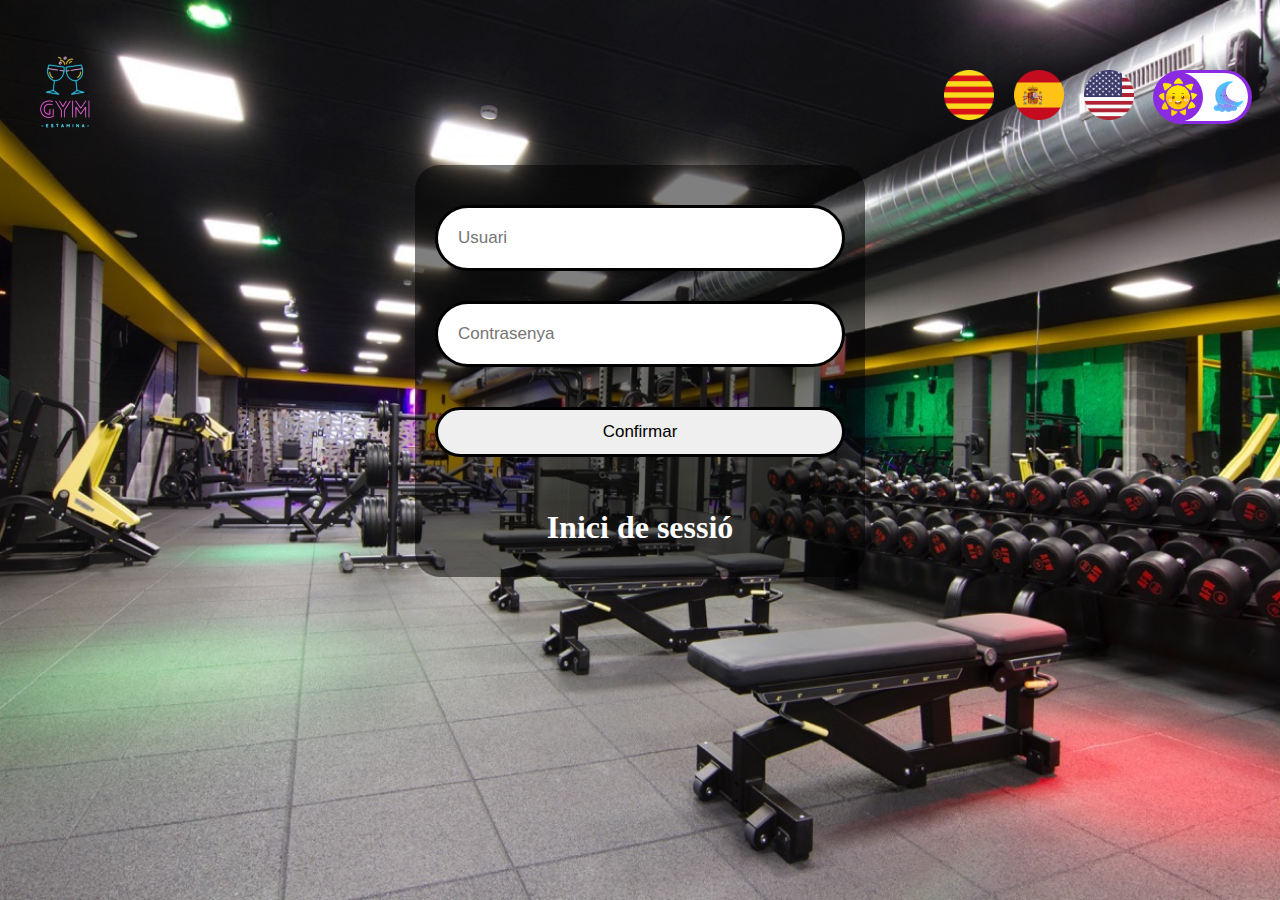
<file: index.html>
<!DOCTYPE html>
    <html lang="ca">
        <head>
            <meta charset="UTF-8">
            <meta http-equiv="X-UA-Compatible" content="IE=edge">
            <meta name="viewport" content="width=device-width, initial-scale=1.0">
            <title>Gym Estamina</title>
            <link rel="icon" href="./img/logojpg.jpg">
            <link rel="stylesheet" type="text/css" href="./css/form.css">
            <script type="text/javascript" src="./js/script.js" defer></script>
        </head>
        <body onload="inici()">
            <header>
                <div>
                    <img id="logo" src="./img/logo.png" alt="logo">
                </div>
                <div id="idlluni">
                    <a href="./index.html"><img src="./img/Flag_Catalonia.png" alt="Flag_Catalonia" class="flag"></a>
                    <a href="./es/index.html"><img src="./img/Flag_Spain.png" alt="Flag_Spain" class="flag"></a>
                    <a href="./en/index.html"><img src="./img/Flag_USA.png" alt="Flag_USA" class="flag"></a>
                    <div id="dianit">
                        <span class="a1"><img src="./img/sol.png" onclick="sol()" class="boton" id="boton1"></span>
                        <span class="a2"><img src="./img/lluna.png" onclick="nit()" class="boton" id="boton2"></span>
                    </div>
                </div>
            </header>
            <form id="form1">
                <div class="form2">
                    <div class="form"><input type="text" id="nom" name="name" placeholder="Usuari"></div>
                </div>
                <div class="form2">
                    <div class="form"><input type="password" id="contrasenya" name="password" placeholder="Contrasenya"></div>
                </div>
                <button id="confirmar" class="form2, buto" onclick=ves()>Confirmar</button>
                <h1>Inici de sessió</h1>
            </form>
        </body>
    </html>
</file>
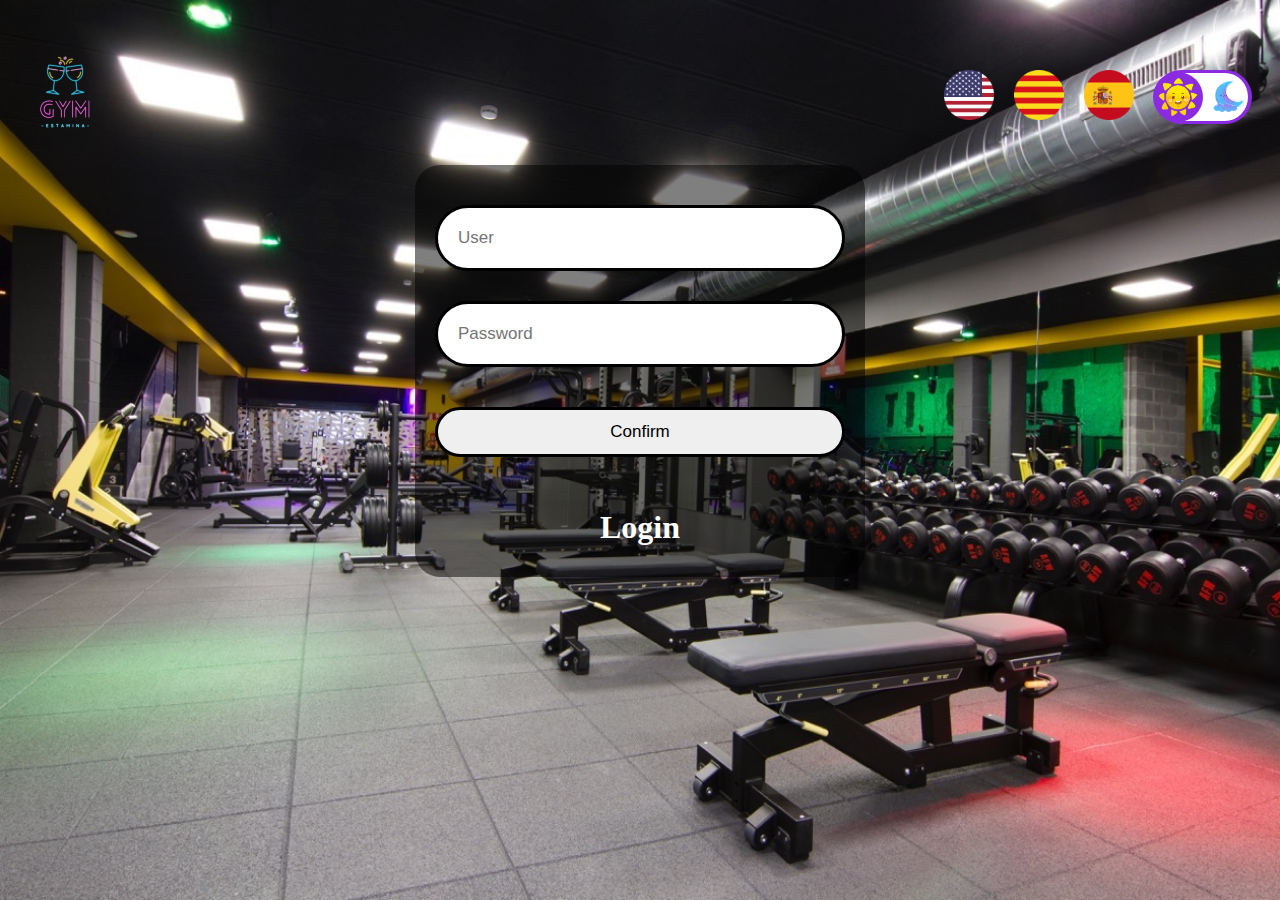
<file: en/index.html>
<!DOCTYPE html>
    <html lang="en">
        <head>
            <meta charset="UTF-8">
            <meta http-equiv="X-UA-Compatible" content="IE=edge">
            <meta name="viewport" content="width=device-width, initial-scale=1.0">
            <title>Gym Estamina</title>
            <link rel="icon" href="../img/logojpg.jpg">
            <link rel="stylesheet" type="text/css" href="../css/form.css">
            <script type="text/javascript" src="../js/script_en.js" defer></script>
        </head>
        <body onload="inici()">
            <header>
                <div>
                    <img id="logo" src="../img/logo.png" alt="logo">
                </div>
                <div id="idlluni">
                    <a href="../en/index.html"><img src="../img/Flag_USA.png" alt="Flag_USA" class="flag"></a>
                    <a href="../index.html"><img src="../img/Flag_Catalonia.png" alt="Flag_Catalonia" class="flag"></a>
                    <a href="../es/index.html"><img src="../img/Flag_Spain.png" alt="Flag_Spain" class="flag"></a>
                    <div id="dianit">
                        <span class="a1"><img src="../img/sol.png" onclick="sol()" class="boton" id="boton1"></span>
                        <span class="a2"><img src="../img/lluna.png" onclick="nit()" class="boton" id="boton2"></span>
                    </div>
                </div>
            </header>
            <form id="form1">
                <div class="form2">
                    <div class="form"><input type="text" id="nom" name="name" placeholder="User"></div>
                </div>
                <div class="form2">
                    <div class="form"><input type="password" id="contrasenya" name="password" placeholder="Password"></div>
                </div>
                <button id="confirmar" class="form2, buto" onclick=ves()>Confirm</button>
                <h1>Login</h1>
            </form>
        </body>
    </html>
</file>
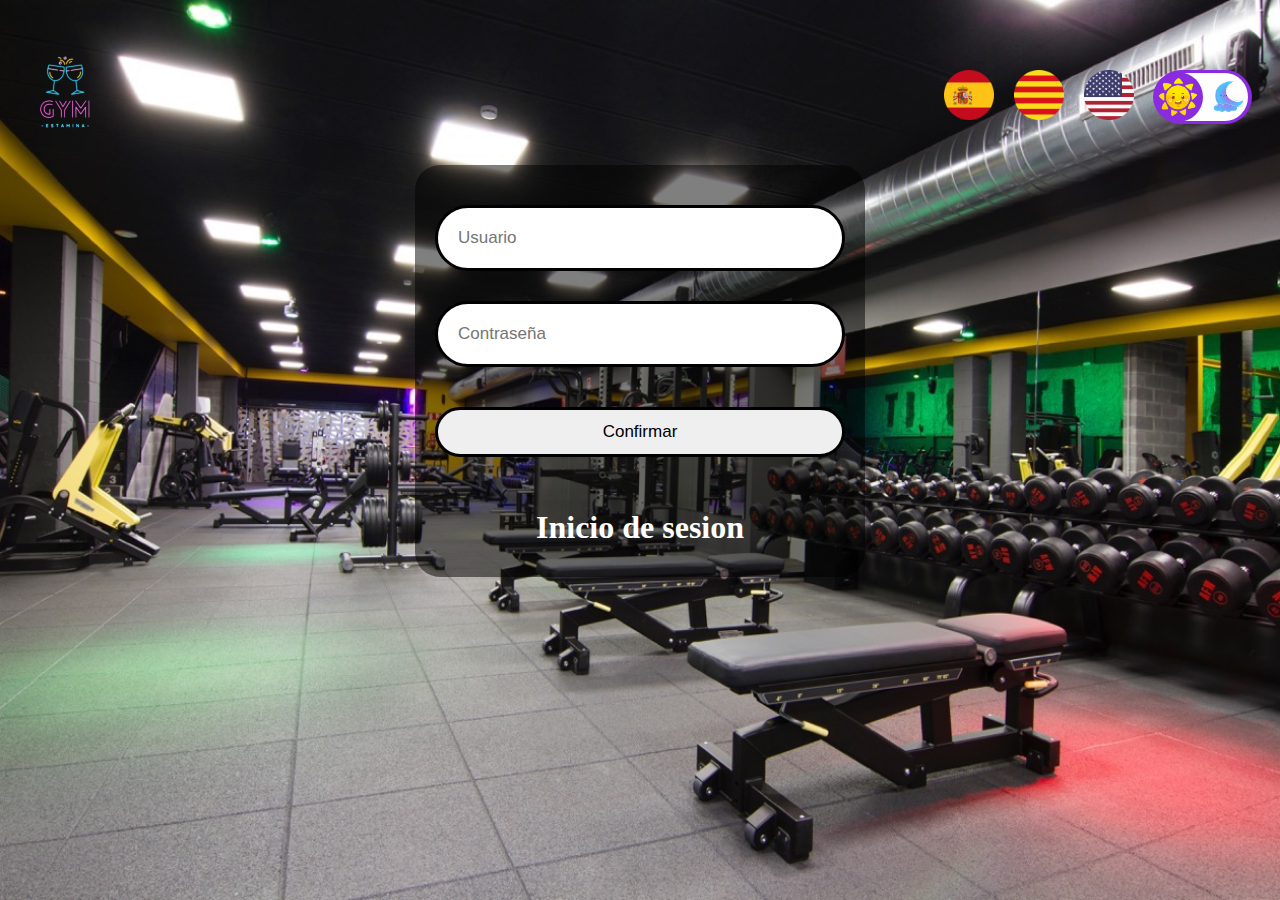
<file: es/index.html>
<!DOCTYPE html>
    <html lang="es">
        <head>
            <meta charset="UTF-8">
            <meta http-equiv="X-UA-Compatible" content="IE=edge">
            <meta name="viewport" content="width=device-width, initial-scale=1.0">
            <title>Gym Estamina</title>
            <link rel="icon" href="../img/logojpg.jpg">
            <link rel="stylesheet" type="text/css" href="../css/form.css">
            <script type="text/javascript" src="../js/script_es.js" defer></script>
        </head>
        <body onload="inici()">
            <header>
                <div>
                    <img id="logo" src="../img/logo.png" alt="logo">
                </div>
                <div id="idlluni">
                    <a href="../es/index.html"><img src="../img/Flag_Spain.png" alt="Flag_Spain" class="flag"></a>
                    <a href="../index.html"><img src="../img/Flag_Catalonia.png" alt="Flag_Catalonia" class="flag"></a>
                    <a href="../en/index.html"><img src="../img/Flag_USA.png" alt="Flag_USA" class="flag"></a>
                    <div id="dianit">
                        <span class="a1"><img src="../img/sol.png" onclick="sol()" class="boton" id="boton1"></span>
                        <span class="a2"><img src="../img/lluna.png" onclick="nit()" class="boton" id="boton2"></span>
                    </div>
                </div>
            </header>
            <form id="form1">
                <div class="form2">
                    <div class="form"><input type="text" id="nom" name="name" placeholder="Usuario"></div>
                </div>
                <div class="form2">
                    <div class="form"><input type="password" id="contrasenya" name="password" placeholder="Contraseña"></div>
                </div>
                <button id="confirmar" class="form2, buto" onclick=ves()>Confirmar</button>
                <h1>Inicio de sesion</h1>
            </form>
        </body>
    </html>
</file>
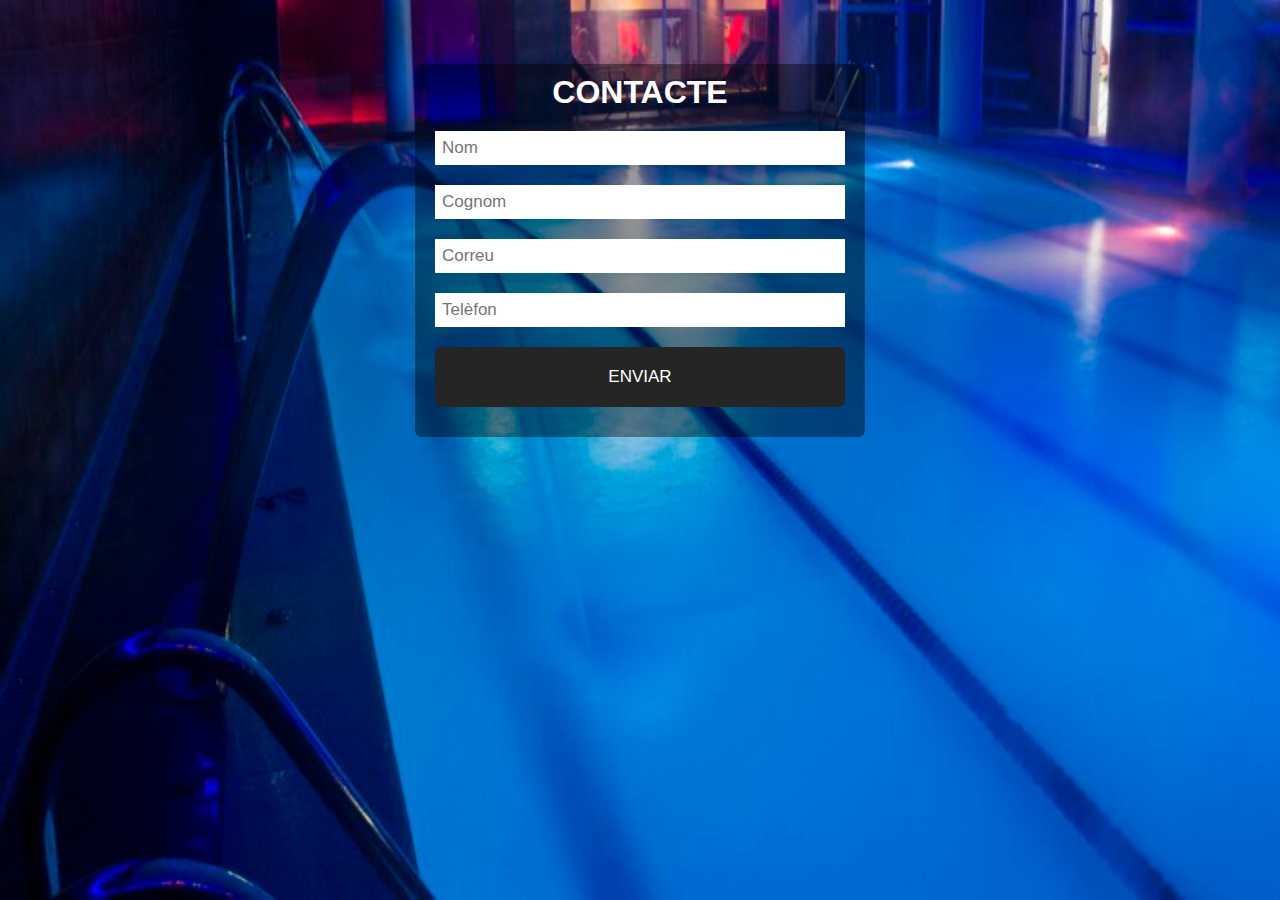
<file: ca/contacte.htm>
<!DOCTYPE html>
    <html lang="cat">
        <head>
            <meta charset="UTF-8">
            <meta http-equiv="X-UA-Compatible" content="IE=edge">
            <meta name="viewport" content="width=device-width, initial-scale=1.0">
            <title>Contacte</title>
            <link rel="icon" href="../img/logojpg.jpg">
            <link rel="stylesheet" type="text/css" href="../css/contacte.css">
        </head>
        <body>
            <form enctype="text/plain" action="https://formsubmit.co/fba0f30db91c1243461e7166a5698dd9" method="POST">
                <h1>CONTACTE</h1>
                <input type="text" name="nom" placeholder="Nom">
                <input type="text" name="cognom" placeholder="Cognom">
                <input type="email" name="correu" placeholder="Correu">
                <input type="tel" name="telefon" placeholder="Telèfon">
                <input type="submit" value="ENVIAR" id="buto">
            </form>
        </body>
    </html>
</file>
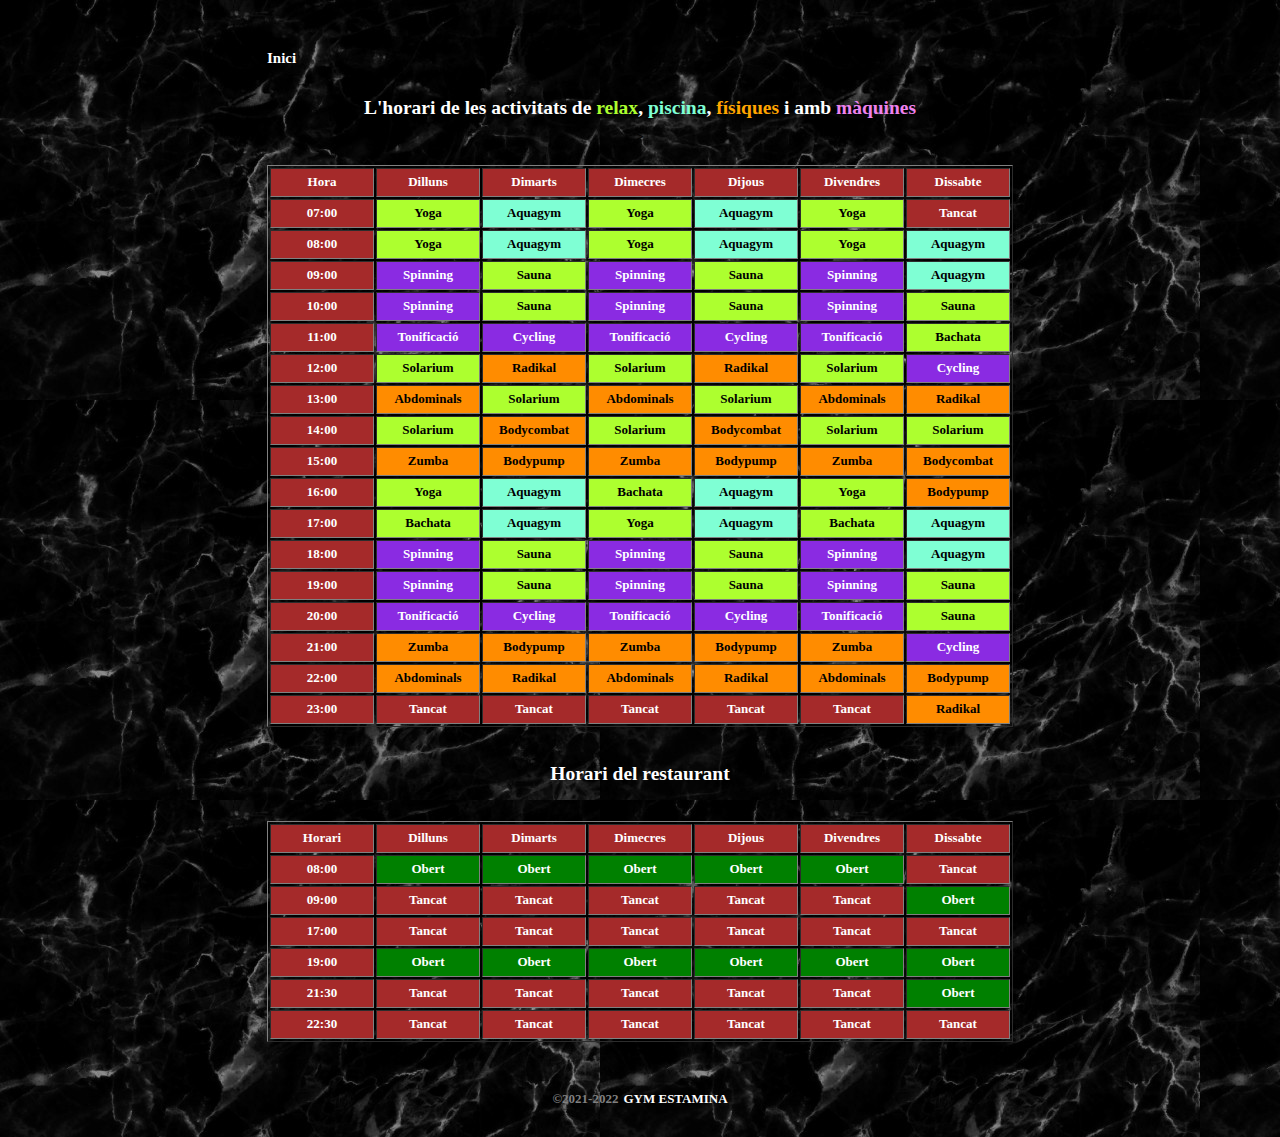
<file: ca/horari.html>
<!DOCTYPE html>
    <html lang="ca">
        <head>
            <meta charset="UTF-8">
            <meta http-equiv="X-UA-Compatible" content="IE=edge">
            <meta name="viewport" content="width=device-width, initial-scale=1.0">
            <title>Horari</title>
            <link rel="icon" href="../img/logojpg.jpg">
            <link rel="stylesheet" type="text/css" href="../css/normalize.css">
            <link rel="stylesheet" type="text/css" href="../css/horari.css">
        </head>
        <body>
            <a href="../ca/principal.html">Inici</a>
            <h2 id="h2_1">L'horari de les activitats de <span id="green">relax</span>, <span class="h2piscina">piscina</span>, <span class="orange">físiques</span> i amb <span class="violet">màquines</span></h2>
            <table border="1">
                <tr>
                    <td>Hora</td>
                    <td>Dilluns</td>
                    <td>Dimarts</td>
                    <td>Dimecres</td>
                    <td>Dijous</td>
                    <td>Divendres</td>
                    <td>Dissabte</td>
                </tr>
                <!--07:00-->
                <tr>
                    <td>07:00</td>
                    <td class="relax">Yoga</td>
                    <td class="piscina">Aquagym</td>
                    <td class="relax">Yoga</td>
                    <td class="piscina">Aquagym</td>
                    <td class="relax">Yoga</td>
                    <td>Tancat</td>
                </tr>
                <!--08:00-->
                <tr>
                    <td>08:00</td>
                    <td class="relax">Yoga</td>
                    <td class="piscina">Aquagym</td>
                    <td class="relax">Yoga</td>
                    <td class="piscina">Aquagym</td>
                    <td class="relax">Yoga</td>
                    <td class="piscina">Aquagym</td>
                </tr>
                <!--09:00-->
                <tr>
                     <td>09:00</td>
                    <td class="maquina">Spinning</td>
                    <td class="relax">Sauna</td>
                    <td class="maquina">Spinning</td>
                    <td class="relax">Sauna</td>
                    <td class="maquina">Spinning</td>
                    <td class="piscina">Aquagym</td>
                </tr>
                <!--10:00-->
                <tr>
                    <td>10:00</td>
                    <td class="maquina">Spinning</td>
                    <td class="relax">Sauna</td>
                    <td class="maquina">Spinning</td>
                    <td class="relax">Sauna</td>
                    <td class="maquina">Spinning</td>
                    <td class="relax">Sauna</td>
                </tr>
                <!--11:00-->
                <tr>
                    <td>11:00</td>
                    <td class="maquina">Tonificació</td>
                    <td class="maquina">Cycling</td>
                    <td class="maquina">Tonificació</td>
                    <td class="maquina">Cycling</td>
                    <td class="maquina">Tonificació</td>
                    <td class="relax">Bachata</td>
                </tr>
                <!--12:00-->
                <tr>
                    <td>12:00</td>
                    <td class="relax">Solarium</td>
                    <td class="fisic">Radikal</td>
                    <td class="relax">Solarium</td>
                    <td class="fisic">Radikal</td>
                    <td class="relax">Solarium</td>
                    <td class="maquina">Cycling</td>
                </tr>
                <!--13:00-->
                <tr>
                    <td>13:00</td>
                    <td class="fisic">Abdominals</td>
                    <td class="relax">Solarium</td>
                    <td class="fisic">Abdominals</td>
                    <td class="relax">Solarium</td>
                    <td class="fisic">Abdominals</td>
                    <td class="fisic">Radikal</td>
                </tr>
                <!--14:00-->
                <tr>
                    <td>14:00</td>
                    <td class="relax">Solarium</td>
                    <td class="fisic">Bodycombat</td>
                    <td class="relax">Solarium</td>
                    <td class="fisic">Bodycombat</td>
                    <td class="relax">Solarium</td>
                    <td class="relax">Solarium</td>
                </tr>
                <!--15:00-->
                <tr>
                    <td>15:00</td>
                    <td class="fisic">Zumba</td>
                    <td class="fisic">Bodypump</td>
                    <td class="fisic">Zumba</td>
                    <td class="fisic">Bodypump</td>
                    <td class="fisic">Zumba</td>
                    <td class="fisic">Bodycombat</td>
                </tr>
                <!--16:00-->
                <tr>
                    <td>16:00</td>
                    <td class="relax">Yoga</td>
                    <td class="piscina">Aquagym</td>
                    <td class="relax">Bachata</td>
                    <td class="piscina">Aquagym</td>
                    <td class="relax">Yoga</td>
                    <td class="fisic">Bodypump</td>
                </tr>
                <!--17:00-->
                <tr>
                    <td>17:00</td>
                    <td class="relax">Bachata</td>
                    <td class="piscina">Aquagym</td>
                    <td class="relax">Yoga</td>
                    <td class="piscina">Aquagym</td>
                    <td class="relax">Bachata</td>
                    <td class="piscina">Aquagym</td>
                </tr>
                <!--18:00-->
                <tr>
                    <td>18:00</td>
                    <td class="maquina">Spinning</td>
                    <td class="relax">Sauna</td>
                    <td class="maquina">Spinning</td>
                    <td class="relax">Sauna</td>
                    <td class="maquina">Spinning</td>
                    <td class="piscina">Aquagym</td>
                </tr>
                <!--19:00-->
                <tr>
                    <td>19:00</td>
                    <td class="maquina">Spinning</td>
                    <td class="relax">Sauna</td>
                    <td class="maquina">Spinning</td>
                    <td class="relax">Sauna</td>
                    <td class="maquina">Spinning</td>
                    <td class="relax">Sauna</td>
                </tr>
                <!--20:00-->
                <tr>
                    <td>20:00</td>
                    <td class="maquina">Tonificació</td>
                    <td class="maquina">Cycling</td>
                    <td class="maquina">Tonificació</td>
                    <td class="maquina">Cycling</td>
                    <td class="maquina">Tonificació</td>
                    <td class="relax">Sauna</td>
                </tr>
                <!--21:00-->
                <tr>
                    <td>21:00</td>
                    <td class="fisic">Zumba</td>
                    <td class="fisic">Bodypump</td>
                    <td class="fisic">Zumba</td>
                    <td class="fisic">Bodypump</td>
                    <td class="fisic">Zumba</td>
                    <td class="maquina">Cycling</td>>
                </tr>
                <!--22:00-->
                <tr>
                    <td>22:00</td>
                    <td class="fisic">Abdominals</td>
                    <td class="fisic">Radikal</td>
                    <td class="fisic">Abdominals</td>
                    <td class="fisic">Radikal</td>
                    <td class="fisic">Abdominals</td>
                    <td class="fisic">Bodypump</td>
                </tr>
                <tr>
                    <td>23:00</td>
                    <td>Tancat</td>
                    <td>Tancat</td>
                    <td>Tancat</td>
                    <td>Tancat</td>
                    <td>Tancat</td>
                    <td class="fisic">Radikal</td>
                </tr>
            </table>

            <h2 id="restaurant">Horari del restaurant</h2>

            <table border="1">
                <tr>
                    <td>Horari</td>
                    <td>Dilluns</td>
                    <td>Dimarts</td>
                    <td>Dimecres</td>
                    <td>Dijous</td>
                    <td>Divendres</td>
                    <td>Dissabte</td>
                </tr>
                <tr>
                    <td>08:00</td>
                    <td class="obert">Obert</td>
                    <td class="obert">Obert</td>
                    <td class="obert">Obert</td>
                    <td class="obert">Obert</td>
                    <td class="obert">Obert</td>
                    <td>Tancat</td>
                </tr>
                <tr>
                    <td>09:00</td>
                    <td>Tancat</td>
                    <td>Tancat</td>
                    <td>Tancat</td>
                    <td>Tancat</td>
                    <td>Tancat</td>
                    <td class="obert">Obert</td>
                </tr>
                <tr>
                    <td>17:00</td>
                    <td>Tancat</td>
                    <td>Tancat</td>
                    <td>Tancat</td>
                    <td>Tancat</td>
                    <td>Tancat</td>
                    <td>Tancat</td>
                </tr>
                <tr>
                    <td>19:00</td>
                    <td class="obert">Obert</td>
                    <td class="obert">Obert</td>
                    <td class="obert">Obert</td>
                    <td class="obert">Obert</td>
                    <td class="obert">Obert</td>
                    <td class="obert">Obert</td>
                </tr>
                <tr>
                    <td>21:30</td>
                    <td>Tancat</td>
                    <td>Tancat</td>
                    <td>Tancat</td>
                    <td>Tancat</td>
                    <td>Tancat</td>
                    <td class="obert">Obert</td>
                </tr>
                <tr>
                    <td>22:30</td>
                    <td>Tancat</td>
                    <td>Tancat</td>
                    <td>Tancat</td>
                    <td>Tancat</td>
                    <td>Tancat</td>
                    <td>Tancat</td>
                </tr>
            </table>

            <footer><span>&copy;2021-2022</span> <span id="copy">GYM ESTAMINA</span></footer>

        </body>
    </html>
</file>
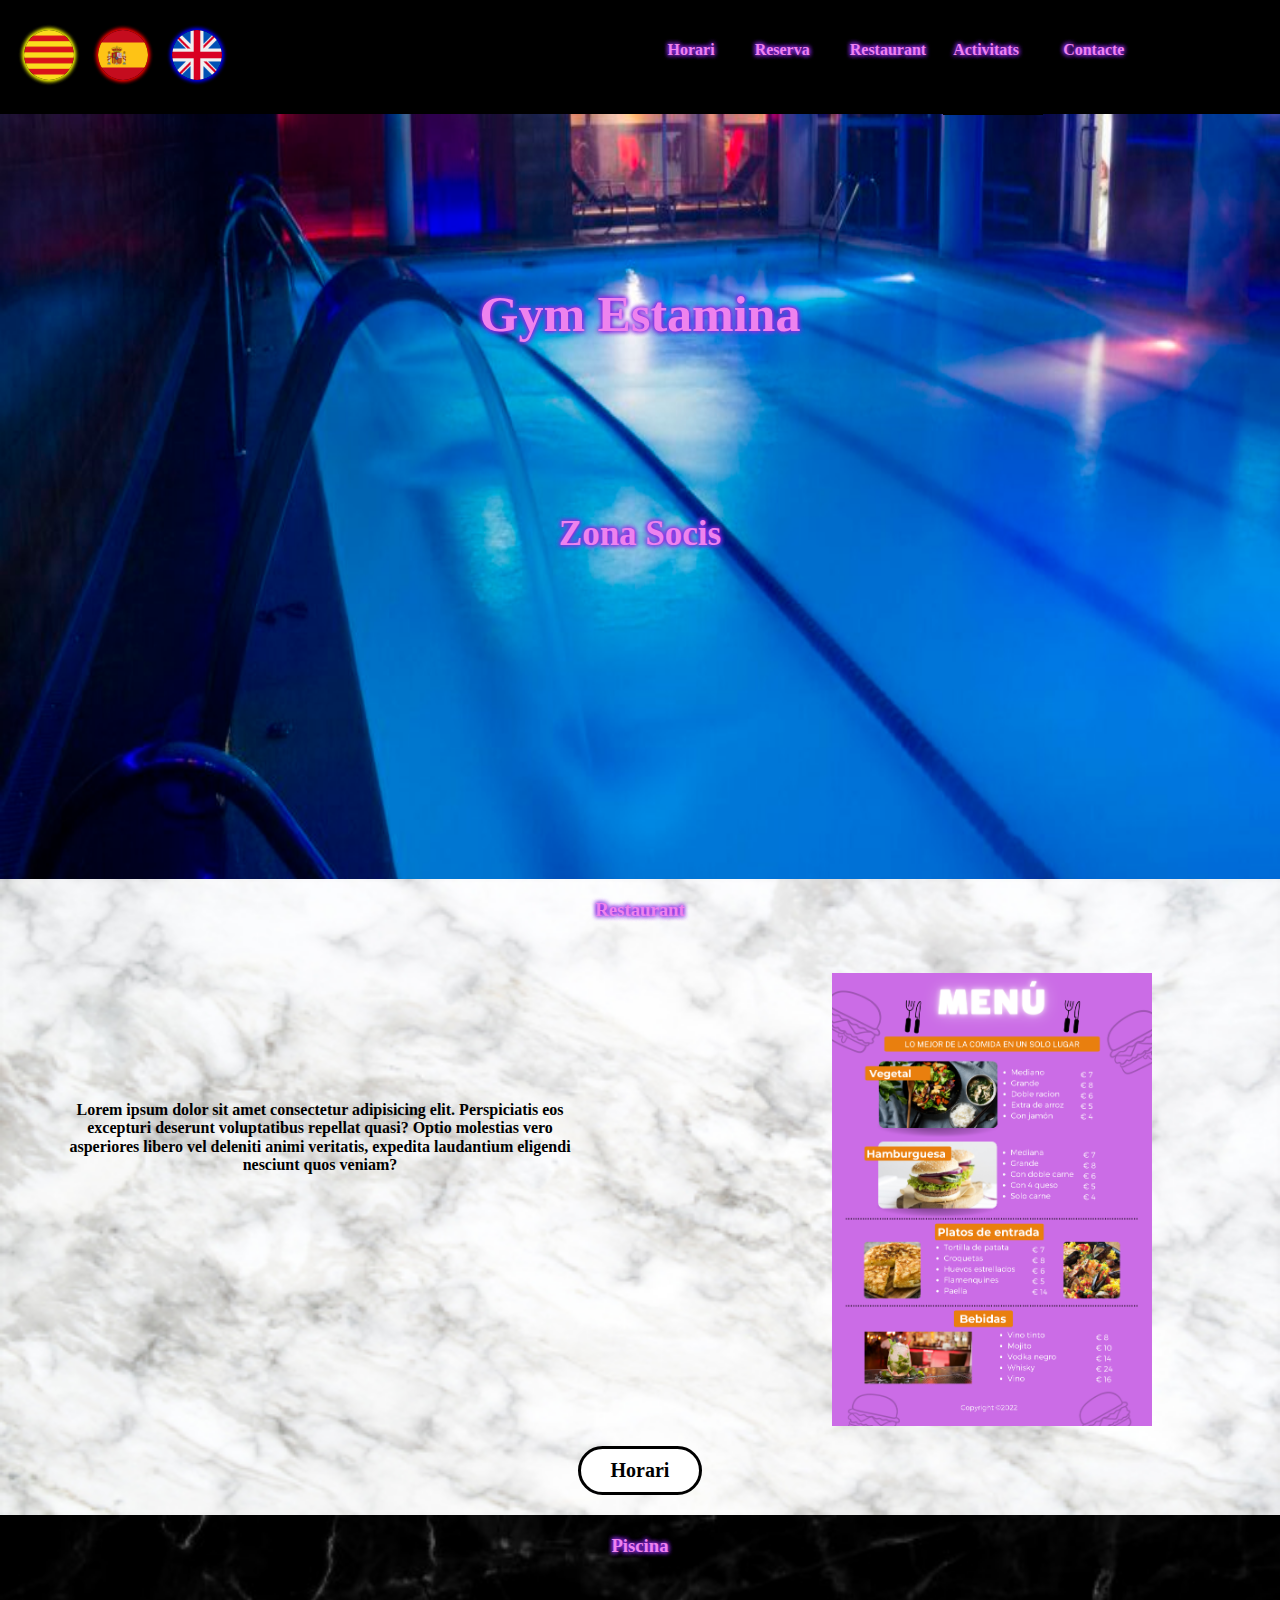
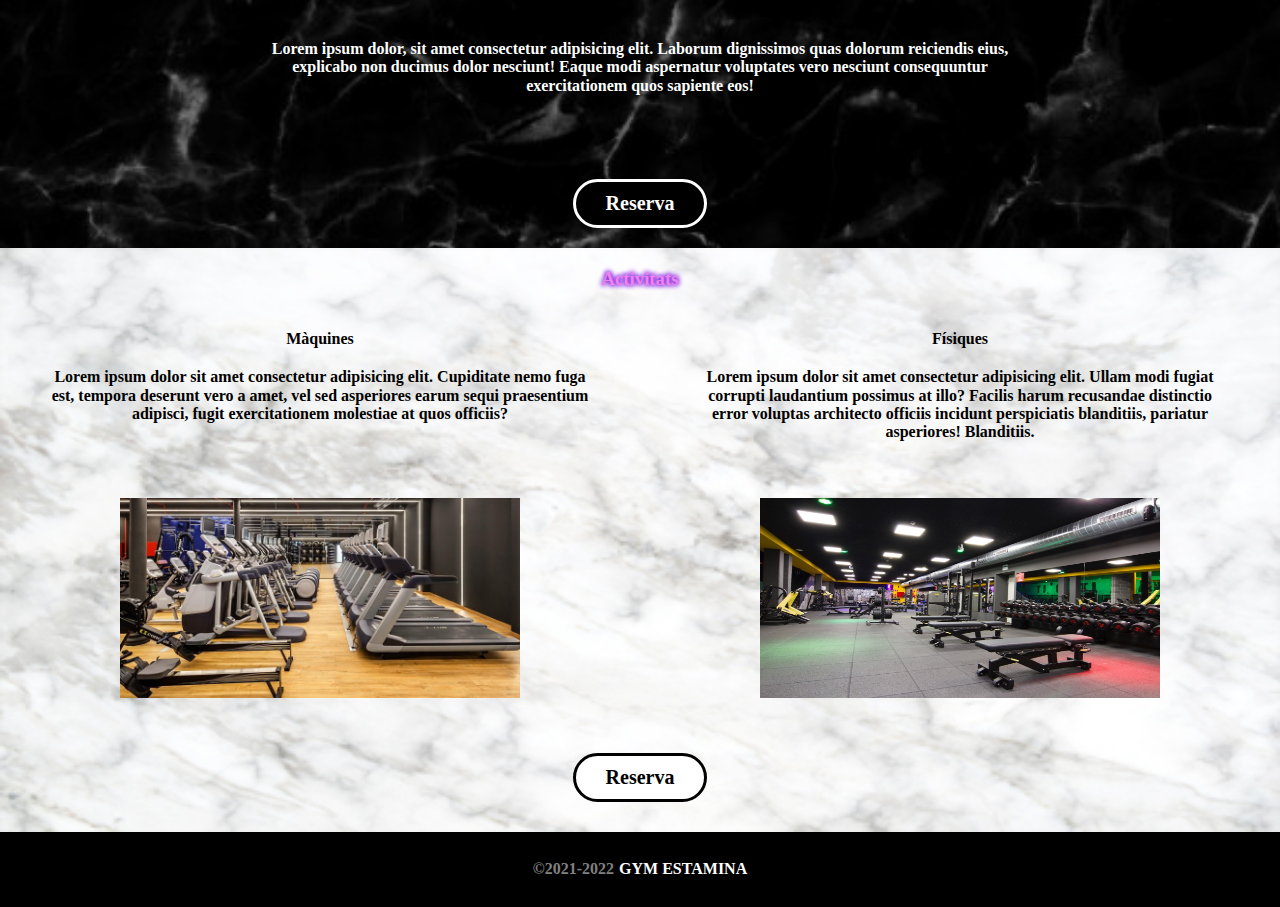
<file: ca/principal.html>
<!DOCTYPE html>
    <html lang="ca">
        <head>
            <meta charset="UTF-8">
            <meta http-equiv="X-UA-Compatible" content="IE=edge">
            <meta name="viewport" content="width=device-width, initial-scale=1.0">
            <title>Gym Estamina</title>
            <link rel="icon" href="../img/logojpg.jpg">
            <link rel="stylesheet" type="text/css" href="../css/normalize.css">
            <link rel="stylesheet" type="text/css" href="../css/style.css">
            <script type="text/javascript" src="../js/function.js" defer></script>
        </head>
        <body>
        <!--Menú i traductors de pàgina-->
            <header>
                <div id="idioma-dianit">
                    <div id="icones">
                        <img id="icona1" class="menu-icon" src="../img/icon-menu-mobile.png" alt="icon-menu-mobile.png" onclick="menu()">
                        <img id="icona2" class="menu-icon" src="../img/icon-menu-mobile.png" alt="icon-menu-mobile.png" onclick="menu1()">
                    </div>
                    <div id="idiomes">
                        <a href="../ca/principal.html"><img src="../img/Flag_Catalonia.png" alt="Flag_Catalonia" class="flag" id="catala"></a>
                        <a href="../es/principal.html"><img src="../img/Flag_Spain.png" alt="Flag_Spain" class="flag" id="espanyol"></a>
                        <a href="../en/principal.html"><img src="../img/Flag_UK.png" alt="Flag_UK" class="flag" id="angles"></a>
                    </div>
                </div>
                <nav id="nav">
                    <div id="menu">
                        <ul id="menu2">
                            <li><a class="a" href="../ca/horari.html" target="_blank">Horari</a></li>
                            <li><a class="a" href="../ca/reserva.html" target="_blank">Reserva</a></li>
                            <li><a class="a" href="../ca/principal.html#restaurant">Restaurant</a></li>
                            <li id="subllista">
                                <a class="a" id="activitats" href="../ca/principal.html#piscina">Activitats</a>
                                <ul id="submenu">
                                    <li><a class="a" href="../ca/principal.html#piscina" target="_blank">Piscina</a></li>
                                    <li><a class="a" href="../ca/principal.html#maquines" target="_blank">Màquines</a></li>
                                    <li><a class="a" href="../ca/principal.html#fisiques" target="_blank">Físiques</a></li>
                                </ul>
                            </li>
                            <li><a class="a" href="../ca/contacte.htm" target="_blank">Contacte</a></li>
                        </ul>
                    </div>
                </nav>
            </header>
        <!--Imatge Principal-->
            <div id="zonasocis">
                <h1>Gym Estamina</h1>
                <h2>Zona Socis</h2>
            </div>
        <!--Zona Restaurant-->
            <div id="restaurant">
                <div>
                    <h3>Restaurant</h3>
                    <div id="restaurant1">
                        <p id="infor">Lorem ipsum dolor sit amet consectetur adipisicing elit. Perspiciatis eos excepturi deserunt voluptatibus repellat quasi? Optio molestias vero asperiores libero vel deleniti animi veritatis, expedita laudantium eligendi nesciunt quos veniam?</p>
                        <img id="menurestaurant" src="../img/Menu Restaurante Japones - Menu(1).png" alt="*Menú socis*">
                    </div>
                </div>
                <div>
                    <button class="botons"><a class="abotons" href="../ca/horari.html#restaurant" target="_blank">Horari</a></button>
                </div>
            </div>
        <!--Zona Piscina-->
            <div id="piscina">
                <h3>Piscina</h3>
                <p id="infop">Lorem ipsum dolor, sit amet consectetur adipisicing elit. Laborum dignissimos quas dolorum reiciendis eius, explicabo non ducimus dolor nesciunt! Eaque modi aspernatur voluptates vero nesciunt consequuntur exercitationem quos sapiente eos!</p>
                <button id="botop" class="botons"><a id="butop" class="abotons" href="../ca/reserva.html#zpiscina">Reserva</a></button>
            </div>
        <!--Zona Activitats-->
            <div id="activitats1">
                <h3>Activitats</h3>
                <div id="activitats2">
                    <div id="maquines">
                        <h4>Màquines</h4>
                        <p class="infoa">Lorem ipsum dolor sit amet consectetur adipisicing elit. Cupiditate nemo fuga est, tempora deserunt vero a amet, vel sed asperiores earum sequi praesentium adipisci, fugit exercitationem molestiae at quos officiis?</p>
                        <img class="imgactivitats" src="../img/maquines.jpg" alt="*Imatge Màquines*">
                    </div>
                    <div id="fisiques">
                        <h4>Físiques</h4>
                        <p class="infoa">Lorem ipsum dolor sit amet consectetur adipisicing elit. Ullam modi fugiat corrupti laudantium possimus at illo? Facilis harum recusandae distinctio error voluptas architecto officiis incidunt perspiciatis blanditiis, pariatur asperiores! Blanditiis.</p>
                        <img class="imgactivitats" src="../img/PESOLIBRE07.jpg" alt="*Imatge Exercicis*">
                    </div>
                </div>
                <button class="botons" id="ractivitats"><a class="abotons" href="../ca/reserva.html#zactivitats">Reserva</a></button>
            </div>
            <footer><span>&copy;2021-2022</span> <span id="copy">GYM ESTAMINA</span></a></footer>
        </body>
    </html>
</file>
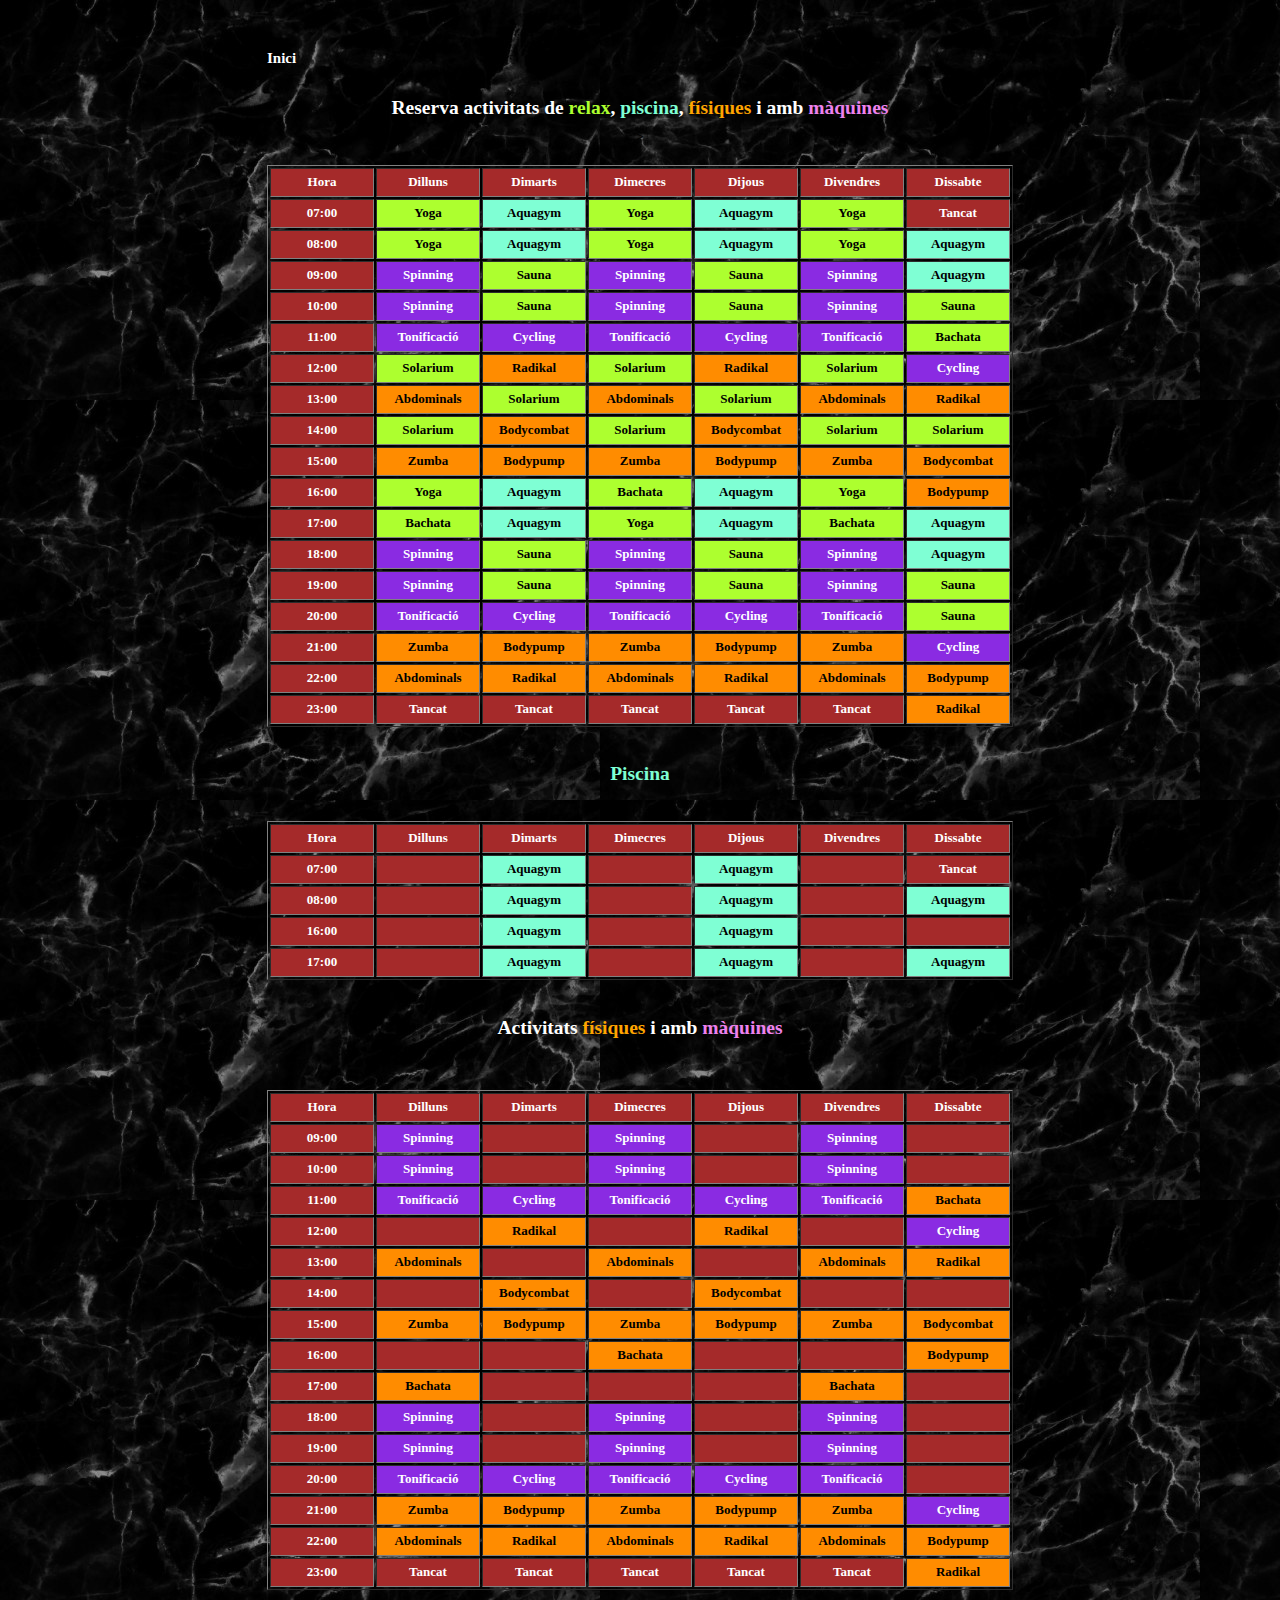
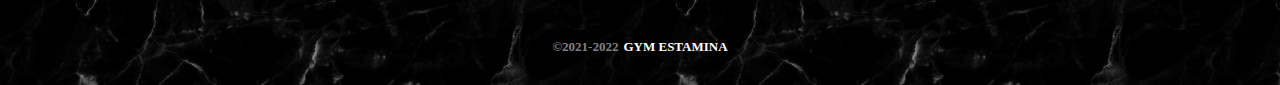
<file: ca/reserva.html>
<!DOCTYPE html>
    <html lang="ca">
        <head>
            <meta charset="UTF-8">
            <meta http-equiv="X-UA-Compatible" content="IE=edge">
            <meta name="viewport" content="width=device-width, initial-scale=1.0">
            <title>Reserva</title>
            <link rel="icon" href="../img/logojpg.jpg">
            <link rel="stylesheet" type="text/css" href="../css/normalize.css">
            <link rel="stylesheet" type="text/css" href="../css/reserva.css">
            <script type="text/javascript" src="../js/reserva.js" defer></script>
        </head>
        <body>
            <a href="../ca/principal.html">Inici</a>
            <h2 id="h2_1">Reserva activitats de <span id="green">relax</span>, <span class="h2piscina">piscina</span>, <span class="orange">físiques</span> i amb <span class="violet">màquines</span></h2>
            <table border="1">
                <tr>
                    <td>Hora</td>
                    <td>Dilluns</td>
                    <td>Dimarts</td>
                    <td>Dimecres</td>
                    <td>Dijous</td>
                    <td>Divendres</td>
                    <td>Dissabte</td>
                </tr>
                <!--07:00-->
                <tr>
                    <td>07:00</td>
                    <td class="relax" onclick="reserva1()"> Yoga</td>
                    <td class="piscina" onclick="reserva2()">Aquagym</td>
                    <td class="relax" onclick="reserva3()">Yoga</td>
                    <td class="piscina" onclick="reserva4()">Aquagym</td>
                    <td class="relax" onclick="reserva5()">Yoga</td>
                    <td>Tancat</td>
                </tr>
                <!--08:00-->
                <tr>
                    <td>08:00</td>
                    <td class="relax" onclick="reserva6()">Yoga</td>
                    <td class="piscina" onclick="reserva7()">Aquagym</td>
                    <td class="relax" onclick="reserva8()">Yoga</td>
                    <td class="piscina" onclick="reserva9()">Aquagym</td>
                    <td class="relax" onclick="reserva10()">Yoga</td>
                    <td class="piscina" onclick="reserva11()">Aquagym</td>
                </tr>
                <!--09:00-->
                <tr>
                     <td>09:00</td>
                    <td class="maquina" onclick="reserva12()">Spinning</td>
                    <td class="relax" onclick="reserva13()">Sauna</td>
                    <td class="maquina" onclick="reserva14()">Spinning</td>
                    <td class="relax" onclick="reserva15()">Sauna</td>
                    <td class="maquina" onclick="reserva16()">Spinning</td>
                    <td class="piscina" onclick="reserva17()">Aquagym</td>
                </tr>
                <!--10:00-->
                <tr>
                    <td>10:00</td>
                    <td class="maquina" onclick="reserva18()">Spinning</td>
                    <td class="relax" onclick="reserva19()">Sauna</td>
                    <td class="maquina" onclick="reserva20()">Spinning</td>
                    <td class="relax" onclick="reserva21()">Sauna</td>
                    <td class="maquina" onclick="reserva22()">Spinning</td>
                    <td class="relax" onclick="reserva23()">Sauna</td>
                </tr>
                <!--11:00-->
                <tr>
                    <td>11:00</td>
                    <td class="maquina" onclick="reserva24()">Tonificació</td>
                    <td class="maquina" onclick="reserva25()">Cycling</td>
                    <td class="maquina" onclick="reserva26()">Tonificació</td>
                    <td class="maquina" onclick="reserva27()">Cycling</td>
                    <td class="maquina" onclick="reserva28()">Tonificació</td>
                    <td class="relax" onclick="reserva29()">Bachata</td>
                </tr>
                <!--12:00-->
                <tr>
                    <td>12:00</td>
                    <td class="relax" onclick="reserva30()">Solarium</td>
                    <td class="fisic" onclick="reserva31()">Radikal</td>
                    <td class="relax" onclick="reserva32()">Solarium</td>
                    <td class="fisic" onclick="reserva33()">Radikal</td>
                    <td class="relax" onclick="reserva34()">Solarium</td>
                    <td class="maquina" onclick="reserva35()">Cycling</td>
                </tr>
                <!--13:00-->
                <tr>
                    <td>13:00</td>
                    <td class="fisic" onclick="reserva36()">Abdominals</td>
                    <td class="relax" onclick="reserva37()">Solarium</td>
                    <td class="fisic" onclick="reserva38()">Abdominals</td>
                    <td class="relax" onclick="reserva39()">Solarium</td>
                    <td class="fisic" onclick="reserva40()">Abdominals</td>
                    <td class="fisic" onclick="reserva41()">Radikal</td>
                </tr>
                <!--14:00-->
                <tr>
                    <td>14:00</td>
                    <td class="relax" onclick="reserva42()">Solarium</td>
                    <td class="fisic" onclick="reserva43()">Bodycombat</td>
                    <td class="relax" onclick="reserva44()">Solarium</td>
                    <td class="fisic" onclick="reserva45()">Bodycombat</td>
                    <td class="relax" onclick="reserva46()">Solarium</td>
                    <td class="relax" onclick="reserva47()">Solarium</td>
                </tr>
                <!--15:00-->
                <tr>
                    <td>15:00</td>
                    <td class="fisic" onclick="reserva48()">Zumba</td>
                    <td class="fisic" onclick="reserva49()">Bodypump</td>
                    <td class="fisic" onclick="reserva50()">Zumba</td>
                    <td class="fisic" onclick="reserva51()">Bodypump</td>
                    <td class="fisic" onclick="reserva52()">Zumba</td>
                    <td class="fisic" onclick="reserva53()">Bodycombat</td>
                </tr>
                <!--16:00-->
                <tr>
                    <td>16:00</td>
                    <td class="relax" onclick="reserva54()">Yoga</td>
                    <td class="piscina" onclick="reserva55()">Aquagym</td>
                    <td class="relax" onclick="reserva56()">Bachata</td>
                    <td class="piscina" onclick="reserva57()">Aquagym</td>
                    <td class="relax" onclick="reserva58()">Yoga</td>
                    <td class="fisic" onclick="reserva59()">Bodypump</td>
                </tr>
                <!--17:00-->
                <tr>
                    <td>17:00</td>
                    <td class="relax" onclick="reserva60()">Bachata</td>
                    <td class="piscina" onclick="reserva61()">Aquagym</td>
                    <td class="relax" onclick="reserva62()">Yoga</td>
                    <td class="piscina" onclick="reserva63()">Aquagym</td>
                    <td class="relax" onclick="reserva64()">Bachata</td>
                    <td class="piscina" onclick="reserva65()">Aquagym</td>
                </tr>
                <!--18:00-->
                <tr>
                    <td>18:00</td>
                    <td class="maquina" onclick="reserva66()">Spinning</td>
                    <td class="relax" onclick="reserva67()">Sauna</td>
                    <td class="maquina" onclick="reserva68()">Spinning</td>
                    <td class="relax" onclick="reserva69()">Sauna</td>
                    <td class="maquina" onclick="reserva70()">Spinning</td>
                    <td class="piscina" onclick="reserva71()">Aquagym</td>
                </tr>
                <!--19:00-->
                <tr>
                    <td>19:00</td>
                    <td class="maquina" onclick="reserva72()">Spinning</td>
                    <td class="relax" onclick="reserva73()">Sauna</td>
                    <td class="maquina" onclick="reserva74()">Spinning</td>
                    <td class="relax" onclick="reserva75()">Sauna</td>
                    <td class="maquina" onclick="reserva76()">Spinning</td>
                    <td class="relax" onclick="reserva77()">Sauna</td>
                </tr>
                <!--20:00-->
                <tr>
                    <td>20:00</td>
                    <td class="maquina" onclick="reserva78()">Tonificació</td>
                    <td class="maquina" onclick="reserva79()">Cycling</td>
                    <td class="maquina" onclick="reserva80()">Tonificació</td>
                    <td class="maquina" onclick="reserva81()">Cycling</td>
                    <td class="maquina" onclick="reserva82()">Tonificació</td>
                    <td class="relax" onclick="reserva83()">Sauna</td>
                </tr>
                <!--21:00-->
                <tr>
                    <td>21:00</td>
                    <td class="fisic" onclick="reserva84()">Zumba</td>
                    <td class="fisic" onclick="reserva85()">Bodypump</td>
                    <td class="fisic" onclick="reserva86()">Zumba</td>
                    <td class="fisic" onclick="reserva87()">Bodypump</td>
                    <td class="fisic" onclick="reserva88()">Zumba</td>
                    <td class="maquina" onclick="reserva89()">Cycling</td>>
                </tr>
                <!--22:00-->
                <tr>
                    <td>22:00</td>
                    <td class="fisic" onclick="reserv90()">Abdominals</td>
                    <td class="fisic" onclick="reserva91()">Radikal</td>
                    <td class="fisic" onclick="reserva92()">Abdominals</td>
                    <td class="fisic" onclick="reserva93()">Radikal</td>
                    <td class="fisic" onclick="reserva94()">Abdominals</td>
                    <td class="fisic" onclick="reserva95()">Bodypump</td>
                </tr>
                <tr>
                    <td>23:00</td>
                    <td>Tancat</td>
                    <td>Tancat</td>
                    <td>Tancat</td>
                    <td>Tancat</td>
                    <td>Tancat</td>
                    <td class="fisic" onclick="reserva96()">Radikal</td>
                </tr>
            </table>
            <h2 class="h2piscina" id="zpiscina">Piscina</h2>
            <table border="1">
                <tr>
                    <td>Hora</td>
                    <td>Dilluns</td>
                    <td>Dimarts</td>
                    <td>Dimecres</td>
                    <td>Dijous</td>
                    <td>Divendres</td>
                    <td>Dissabte</td>
                </tr>
                <!--07:00-->
                <tr>
                    <td>07:00</td>
                    <td></td>
                    <td class="piscina" onclick="reserva2()">Aquagym</td>
                    <td></td>
                    <td class="piscina" onclick="reserva4()">Aquagym</td>
                    <td></td>
                    <td>Tancat</td>
                </tr>
                <!--08:00-->
                <tr>
                    <td>08:00</td>
                    <td></td>
                    <td class="piscina" onclick="reserva7()">Aquagym</td>
                    <td></td>
                    <td class="piscina" onclick="reserva9()">Aquagym</td>
                    <td></td>
                    <td class="piscina" onclick="reserva11()">Aquagym</td>
                </tr>
                <!--16:00-->
                <tr>
                    <td>16:00</td>
                    <td></td>
                    <td class="piscina" onclick="reserva55()">Aquagym</td>
                    <td></td>
                    <td class="piscina" onclick="reserva57()">Aquagym</td>
                    <td></td>
                    <td></td>
                </tr>
                <!--17:00-->
                <tr>
                    <td>17:00</td>
                    <td></td>
                    <td class="piscina" onclick="reserva61()">Aquagym</td>
                    <td></td>
                    <td class="piscina" onclick="reserva63()">Aquagym</td>
                    <td></td>
                    <td class="piscina" onclick="reserva65()">Aquagym</td>
                </tr>
            </table>
            <h2 id="zactivitats">Activitats <span class="orange">físiques</span> i amb <span class="violet">màquines</span></h2>
            <table border="1">
                <tr>
                    <td>Hora</td>
                    <td>Dilluns</td>
                    <td>Dimarts</td>
                    <td>Dimecres</td>
                    <td>Dijous</td>
                    <td>Divendres</td>
                    <td>Dissabte</td>
                </tr>
                <!--09:00-->
                <tr>
                     <td>09:00</td>
                    <td class="maquina" onclick="reserva12()">Spinning</td>
                    <td></td>
                    <td class="maquina" onclick="reserva14()">Spinning</td>
                    <td></td>
                    <td class="maquina" onclick="reserva16()">Spinning</td>
                    <td></td>
                </tr>
                <!--10:00-->
                <tr>
                    <td>10:00</td>
                    <td class="maquina" onclick="reserva18()">Spinning</td>
                    <td></td>
                    <td class="maquina" onclick="reserva20()">Spinning</td>
                    <td></td>
                    <td class="maquina" onclick="reserva22()">Spinning</td>
                    <td></td>
                </tr>
                <!--11:00-->
                <tr>
                    <td>11:00</td>
                    <td class="maquina" onclick="reserva24()">Tonificació</td>
                    <td class="maquina" onclick="reserva25()">Cycling</td>
                    <td class="maquina" onclick="reserva26()">Tonificació</td>
                    <td class="maquina" onclick="reserva27()">Cycling</td>
                    <td class="maquina" onclick="reserva28()">Tonificació</td>
                    <td class="fisic" onclick="reserva29()">Bachata</td>
                </tr>
                <!--12:00-->
                <tr>
                    <td>12:00</td>
                    <td></td>
                    <td class="fisic" onclick="reserva31()">Radikal</td>
                    <td></td>
                    <td class="fisic" onclick="reserva33()">Radikal</td>
                    <td></td>
                    <td class="maquina" onclick="reserva35()">Cycling</td>
                </tr>
                <!--13:00-->
                <tr>
                    <td>13:00</td>
                    <td class="fisic" onclick="reserva36()">Abdominals</td>
                    <td></td>
                    <td class="fisic" onclick="reserva38()">Abdominals</td>
                    <td></td>
                    <td class="fisic" onclick="reserva40()">Abdominals</td>
                    <td class="fisic" onclick="reserva41()">Radikal</td>
                </tr>
                <!--14:00-->
                <tr>
                    <td>14:00</td>
                    <td></td>
                    <td class="fisic" onclick="reserva43()">Bodycombat</td>
                    <td></td>
                    <td class="fisic" onclick="reserva45()">Bodycombat</td>
                    <td></td>
                    <td></td>
                </tr>
                <!--15:00-->
                <tr>
                    <td>15:00</td>
                    <td class="fisic" onclick="reserva48()">Zumba</td>
                    <td class="fisic" onclick="reserva49()">Bodypump</td>
                    <td class="fisic" onclick="reserva50()">Zumba</td>
                    <td class="fisic" onclick="reserva51()">Bodypump</td>
                    <td class="fisic" onclick="reserva52()">Zumba</td>
                    <td class="fisic" onclick="reserva53()">Bodycombat</td>
                </tr>
                <!--16:00-->
                <tr>
                    <td>16:00</td>
                    <td></td>
                    <td></td>
                    <td class="fisic" onclick="reserva56()">Bachata</td>
                    <td></td>
                    <td></td>
                    <td class="fisic" onclick="reserva59()">Bodypump</td>
                </tr>
                <!--17:00-->
                <tr>
                    <td>17:00</td>
                    <td class="fisic" onclick="reserva60()">Bachata</td>
                    <td></td>
                    <td></td>
                    <td></td>
                    <td class="fisic" onclick="reserva64()">Bachata</td>
                    <td></td>
                </tr>
                <!--18:00-->
                <tr>
                    <td>18:00</td>
                    <td class="maquina" onclick="reserva66()">Spinning</td>
                    <td></td>
                    <td class="maquina" onclick="reserva68()">Spinning</td>
                    <td></td>
                    <td class="maquina" onclick="reserva70()">Spinning</td>
                    <td></td>
                </tr>
                <!--19:00-->
                <tr>
                    <td>19:00</td>
                    <td class="maquina" onclick="reserva72()">Spinning</td>
                    <td></td>
                    <td class="maquina" onclick="reserva74()">Spinning</td>
                    <td></td>
                    <td class="maquina" onclick="reserva76()">Spinning</td>
                    <td></td>
                </tr>
                <!--20:00-->
                <tr>
                    <td>20:00</td>
                    <td class="maquina" onclick="reserva78()">Tonificació</td>
                    <td class="maquina" onclick="reserva79()">Cycling</td>
                    <td class="maquina" onclick="reserva80()">Tonificació</td>
                    <td class="maquina" onclick="reserva81()">Cycling</td>
                    <td class="maquina" onclick="reserva82()">Tonificació</td>
                    <td></td>
                </tr>
                <!--21:00-->
                <tr>
                    <td>21:00</td>
                    <td class="fisic" onclick="reserva84()">Zumba</td>
                    <td class="fisic" onclick="reserva85()">Bodypump</td>
                    <td class="fisic" onclick="reserva86()">Zumba</td>
                    <td class="fisic" onclick="reserva87()">Bodypump</td>
                    <td class="fisic" onclick="reserva88()">Zumba</td>
                    <td class="maquina" onclick="reserva89()">Cycling</td>>
                </tr>
                <!--22:00-->
                <tr>
                    <td>22:00</td>
                    <td class="fisic" onclick="reserv90()">Abdominals</td>
                    <td class="fisic" onclick="reserva91()">Radikal</td>
                    <td class="fisic" onclick="reserva92()">Abdominals</td>
                    <td class="fisic" onclick="reserva93()">Radikal</td>
                    <td class="fisic" onclick="reserva94()">Abdominals</td>
                    <td class="fisic" onclick="reserva95()">Bodypump</td>
                </tr>
                <tr>
                    <td>23:00</td>
                    <td>Tancat</td>
                    <td>Tancat</td>
                    <td>Tancat</td>
                    <td>Tancat</td>
                    <td>Tancat</td>
                    <td class="fisic" onclick="reserva96()">Radikal</td>
                </tr>
            </table>
            <footer><span>&copy;2021-2022</span> <span id="copy">GYM ESTAMINA</span></a></footer>
        </body>
    </html>
</file>
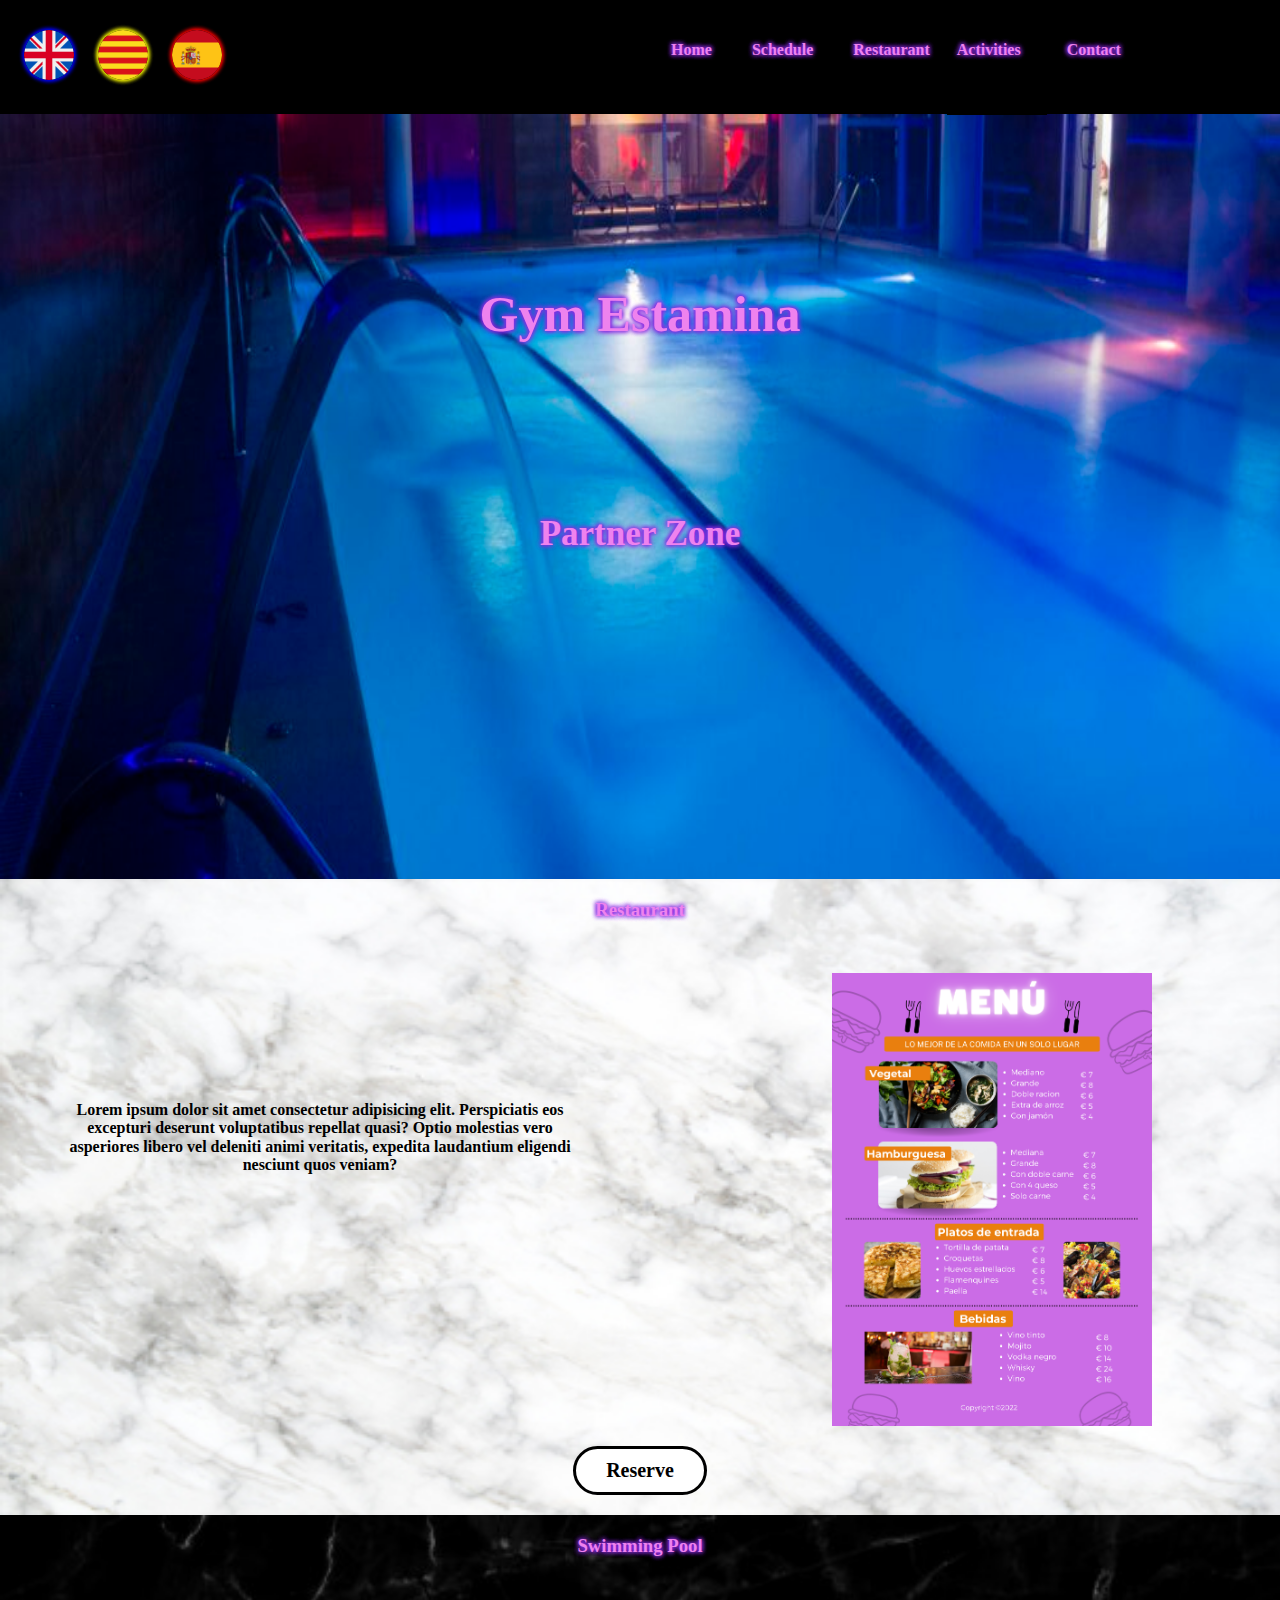
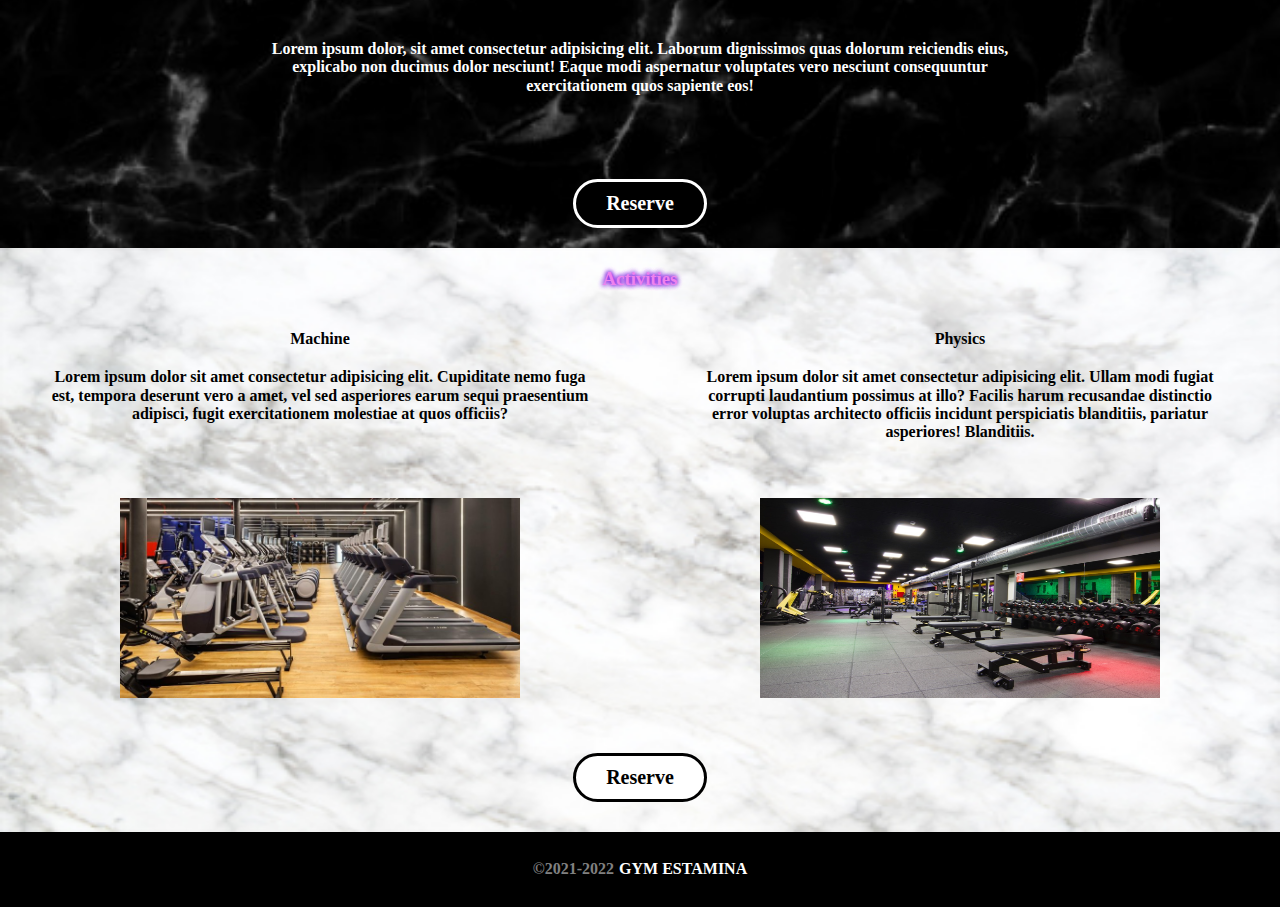
<file: en/principal.html>
<!DOCTYPE html>
    <html lang="ca">
        <head>
            <meta charset="UTF-8">
            <meta http-equiv="X-UA-Compatible" content="IE=edge">
            <meta name="viewport" content="width=device-width, initial-scale=1.0">
            <title>Gym Estamina</title>
            <link rel="icon" href="../img/logojpg.jpg">
            <link rel="stylesheet" type="text/css" href="../css/normalize.css">
            <link rel="stylesheet" type="text/css" href="../css/style.css">
            <script type="text/javascript" src="../js/function.js" defer></script>
        </head>
        <body>
        <!--Menú i traductors de pàgina-->
            <header>
                <div id="idioma-dianit">
                    <div id="icones">
                        <img id="icona1" class="menu-icon" src="../img/icon-menu-mobile.png" alt="icon-menu-mobile.png" onclick="menu()">
                        <img id="icona2" class="menu-icon" src="../img/icon-menu-mobile.png" alt="icon-menu-mobile.png" onclick="menu1()">
                    </div>
                    <div id="idiomes">
                        <a href="../en/principal.html"><img src="../img/Flag_UK.png" alt="Flag_UK" class="flag" id="angles"></a>
                        <a href="../ca/principal.html"><img src="../img/Flag_Catalonia.png" alt="Flag_Catalonia" class="flag" id="catala"></a>
                        <a href="../es/principal.html"><img src="../img/Flag_Spain.png" alt="Flag_Spain" class="flag" id="espanyol"></a>
                    </div>
                </div>
                <nav id="nav">
                    <div id="menu">
                        <ul id="menu2">
                            <li><a class="a" href="../ca/principal.html">Home</a></li>
                            <li><a class="a" href="#">Schedule</a></li>
                            <li><a class="a" href="#">Restaurant</a></li>
                            <li id="subllista">
                                <a class="a" id="activitats" href="#">Activities</a>
                                <ul id="submenu">
                                    <li><a class="a" href="../ca/principal.html#piscina">Swimming Pool</a></li>
                                    <li><a class="a" href="../ca/principal.html#maquines">Machine</a></li>
                                    <li><a class="a" href="../ca/principal.html#fisiques">Physics</a></li>
                                </ul>
                            </li>
                            <li><a class="a" href="#">Contact</a></li>
                        </ul>
                    </div>
                </nav>
            </header>
        <!--Imatge Principal-->
            <div id="zonasocis">
                <h1>Gym Estamina</h1>
                <h2>Partner Zone</h2>
            </div>
        <!--Zona Restaurant-->
            <div id="restaurant">
                <div>
                    <h3>Restaurant</h3>
                    <div id="restaurant1">
                        <p id="infor">Lorem ipsum dolor sit amet consectetur adipisicing elit. Perspiciatis eos excepturi deserunt voluptatibus repellat quasi? Optio molestias vero asperiores libero vel deleniti animi veritatis, expedita laudantium eligendi nesciunt quos veniam?</p>
                        <img id="menurestaurant" src="../img/Menu Restaurante Japones - Menu(1).png" alt="*Menú socis*">
                    </div>
                </div>
                <div>
                    <button class="botons"><a class="abotons" href="#">Reserve</a></button>
                </div>
            </div>
        <!--Zona Piscina-->
            <div id="piscina">
                <h3>Swimming Pool</h3>
                <p id="infop">Lorem ipsum dolor, sit amet consectetur adipisicing elit. Laborum dignissimos quas dolorum reiciendis eius, explicabo non ducimus dolor nesciunt! Eaque modi aspernatur voluptates vero nesciunt consequuntur exercitationem quos sapiente eos!</p>
                <button id="botop" class="botons"><a id="butop" class="abotons" href="#">Reserve</a></button>
            </div>
        <!--Zona Activitats-->
            <div id="activitats1">
                <h3>Activities</h3>
                <div id="activitats2">
                    <div id="maquines">
                        <h4>Machine</h4>
                        <p class="infoa">Lorem ipsum dolor sit amet consectetur adipisicing elit. Cupiditate nemo fuga est, tempora deserunt vero a amet, vel sed asperiores earum sequi praesentium adipisci, fugit exercitationem molestiae at quos officiis?</p>
                        <img class="imgactivitats" src="../img/maquines.jpg" alt="*Imatge Màquines*">
                    </div>
                    <div id="fisiques">
                        <h4>Physics</h4>
                        <p class="infoa">Lorem ipsum dolor sit amet consectetur adipisicing elit. Ullam modi fugiat corrupti laudantium possimus at illo? Facilis harum recusandae distinctio error voluptas architecto officiis incidunt perspiciatis blanditiis, pariatur asperiores! Blanditiis.</p>
                        <img class="imgactivitats" src="../img/PESOLIBRE07.jpg" alt="*Imatge Exercicis*">
                    </div>
                </div>
                <button class="botons" id="ractivitats"><a class="abotons" href="#">Reserve</a></button>
            </div>
            <footer><span>&copy;2021-2022</span> <span id="copy">GYM ESTAMINA</span></a></footer>
        </body>
    </html>
</file>
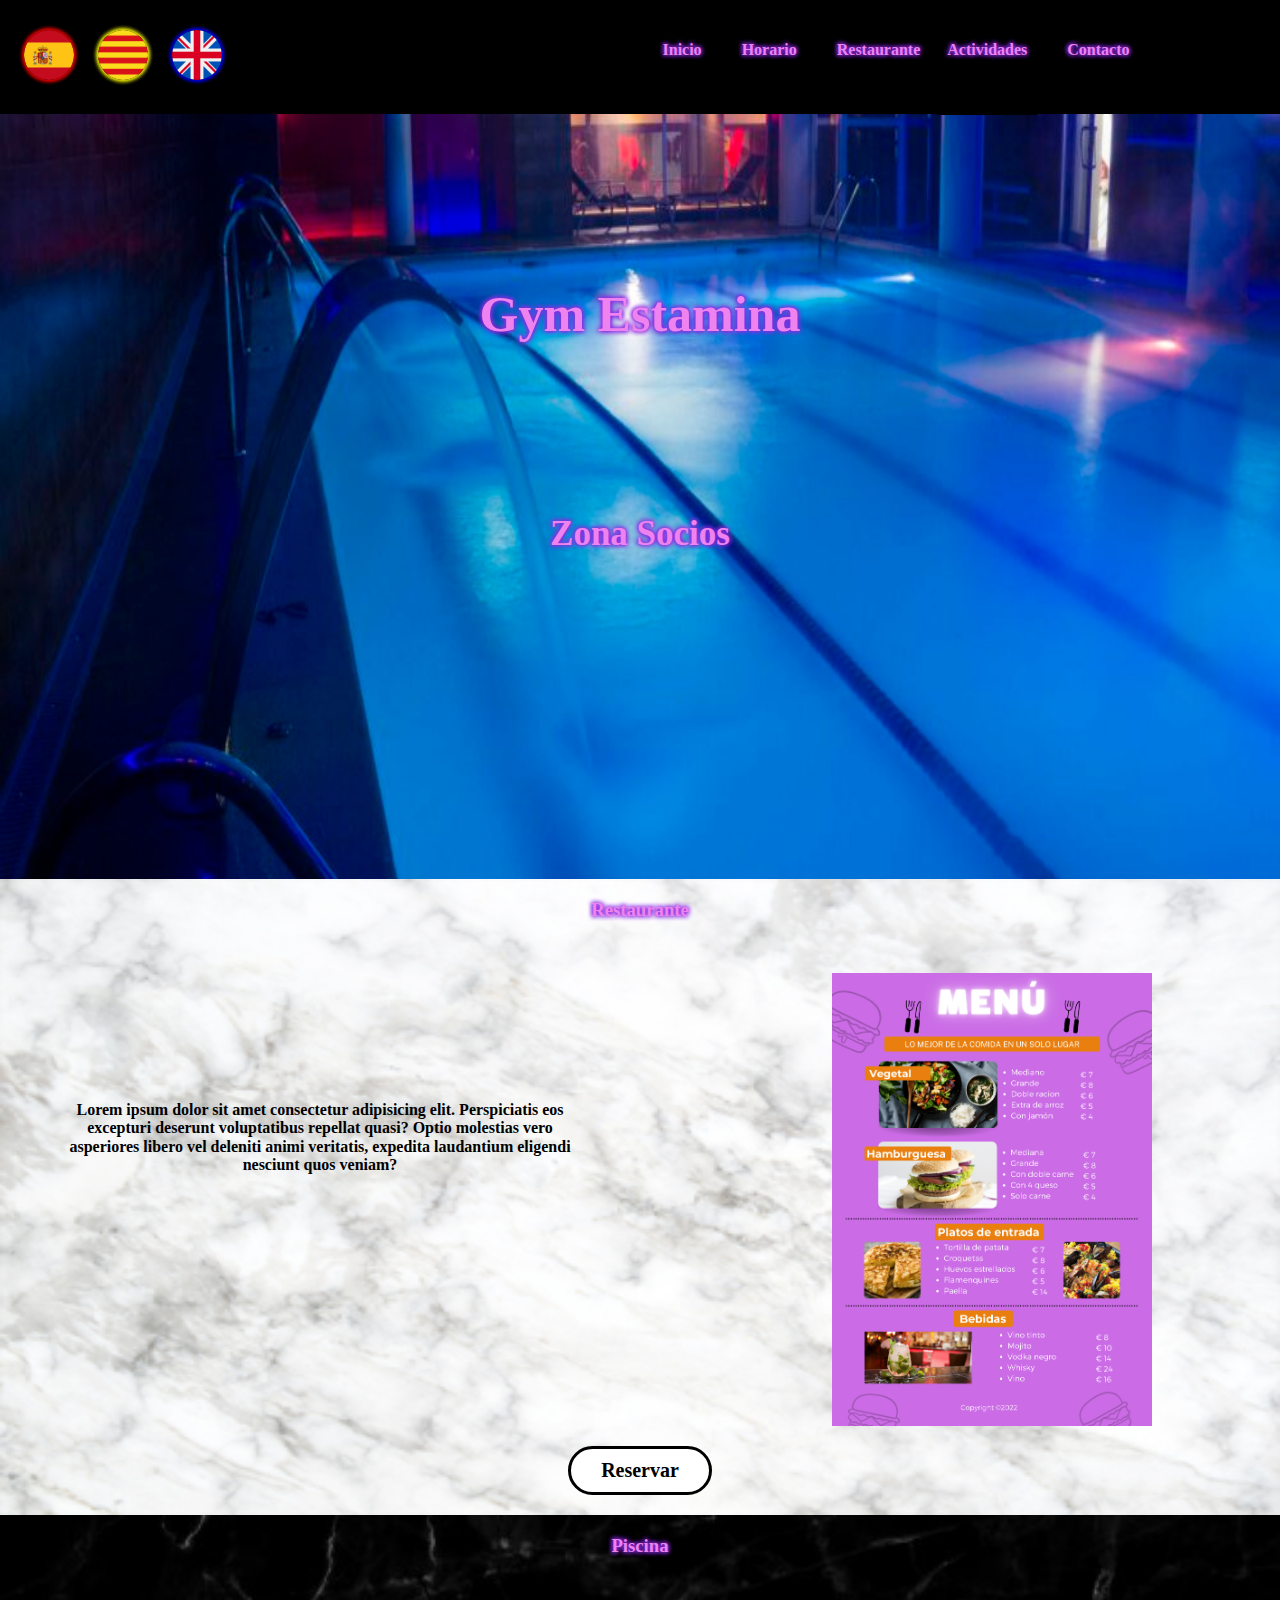
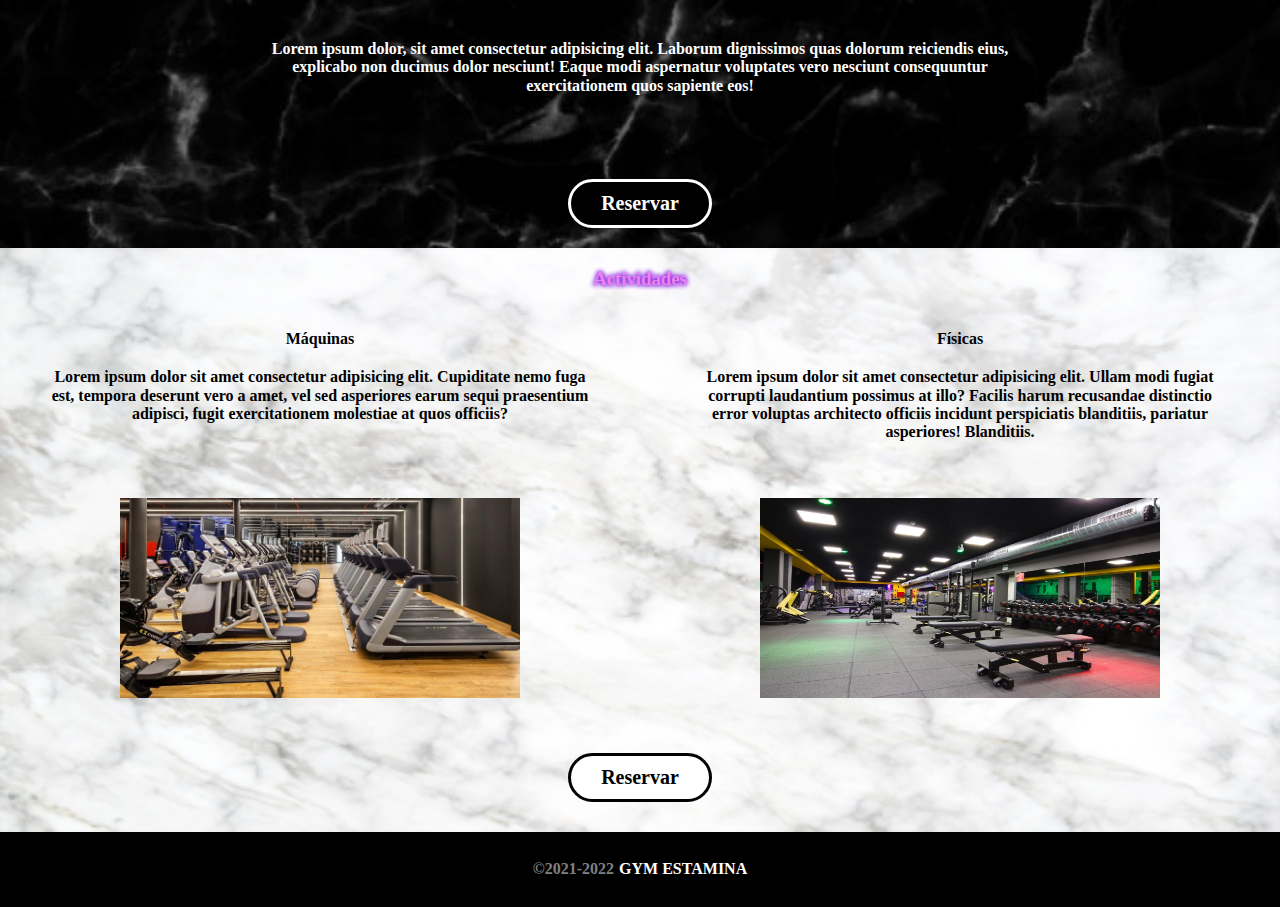
<file: es/principal.html>
<!DOCTYPE html>
    <html lang="ca">
        <head>
            <meta charset="UTF-8">
            <meta http-equiv="X-UA-Compatible" content="IE=edge">
            <meta name="viewport" content="width=device-width, initial-scale=1.0">
            <title>Gym Estamina</title>
            <link rel="icon" href="../img/logojpg.jpg">
            <link rel="stylesheet" type="text/css" href="../css/normalize.css">
            <link rel="stylesheet" type="text/css" href="../css/style.css">
            <script type="text/javascript" src="../js/function.js" defer></script>
        </head>
        <body>
        <!--Menú i traductors de pàgina-->
            <header>
                <div id="idioma-dianit">
                    <div id="icones">
                        <img id="icona1" class="menu-icon" src="../img/icon-menu-mobile.png" alt="icon-menu-mobile.png" onclick="menu()">
                        <img id="icona2" class="menu-icon" src="../img/icon-menu-mobile.png" alt="icon-menu-mobile.png" onclick="menu1()">
                    </div>
                    <div id="idiomes">
                        <a href="../es/principal.html"><img src="../img/Flag_Spain.png" alt="Flag_Spain" class="flag" id="espanyol"></a>
                        <a href="../ca/principal.html"><img src="../img/Flag_Catalonia.png" alt="Flag_Catalonia" class="flag" id="catala"></a>
                        <a href="../en/principal.html"><img src="../img/Flag_UK.png" alt="Flag_UK" class="flag" id="angles"></a>
                    </div>
                </div>
                <nav id="nav">
                    <div id="menu">
                        <ul id="menu2">
                            <li><a class="a" href="../ca/principal.html">Inicio</a></li>
                            <li><a class="a" href="#">Horario</a></li>
                            <li><a class="a" href="#">Restaurante</a></li>
                            <li id="subllista">
                                <a class="a" id="activitats" href="#">Actividades</a>
                                <ul id="submenu">
                                    <li><a class="a" href="../ca/principal.html#piscina">Piscina</a></li>
                                    <li><a class="a" href="../ca/principal.html#maquines">Máquinas</a></li>
                                    <li><a class="a" href="../ca/principal.html#fisiques">Físicas</a></li>
                                </ul>
                            </li>
                            <li><a id="contacto" class="a" href="#">Contacto</a></li>
                        </ul>
                    </div>
                </nav>
            </header>
        <!--Imatge Principal-->
            <div id="zonasocis">
                <h1>Gym Estamina</h1>
                <h2>Zona Socios</h2>
            </div>
        <!--Zona Restaurant-->
            <div id="restaurant">
                <div>
                    <h3>Restaurante</h3>
                    <div id="restaurant1">
                        <p id="infor">Lorem ipsum dolor sit amet consectetur adipisicing elit. Perspiciatis eos excepturi deserunt voluptatibus repellat quasi? Optio molestias vero asperiores libero vel deleniti animi veritatis, expedita laudantium eligendi nesciunt quos veniam?</p>
                        <img id="menurestaurant" src="../img/Menu Restaurante Japones - Menu(1).png" alt="*Menú socis*">
                    </div>
                </div>
                <div>
                    <button class="botons"><a class="abotons" href="#">Reservar</a></button>
                </div>
            </div>
        <!--Zona Piscina-->
            <div id="piscina">
                <h3>Piscina</h3>
                <p id="infop">Lorem ipsum dolor, sit amet consectetur adipisicing elit. Laborum dignissimos quas dolorum reiciendis eius, explicabo non ducimus dolor nesciunt! Eaque modi aspernatur voluptates vero nesciunt consequuntur exercitationem quos sapiente eos!</p>
                <button id="botop" class="botons"><a id="butop" class="abotons" href="#">Reservar</a></button>
            </div>
        <!--Zona Activitats-->
            <div id="activitats1">
                <h3>Actividades</h3>
                <div id="activitats2">
                    <div id="maquines">
                        <h4>Máquinas</h4>
                        <p class="infoa">Lorem ipsum dolor sit amet consectetur adipisicing elit. Cupiditate nemo fuga est, tempora deserunt vero a amet, vel sed asperiores earum sequi praesentium adipisci, fugit exercitationem molestiae at quos officiis?</p>
                        <img class="imgactivitats" src="../img/maquines.jpg" alt="*Imatge Màquines*">
                    </div>
                    <div id="fisiques">
                        <h4>Físicas</h4>
                        <p class="infoa">Lorem ipsum dolor sit amet consectetur adipisicing elit. Ullam modi fugiat corrupti laudantium possimus at illo? Facilis harum recusandae distinctio error voluptas architecto officiis incidunt perspiciatis blanditiis, pariatur asperiores! Blanditiis.</p>
                        <img class="imgactivitats" src="../img/PESOLIBRE07.jpg" alt="*Imatge Exercicis*">
                    </div>
                </div>
                <button class="botons" id="ractivitats"><a class="abotons" href="#">Reservar</a></button>
            </div>
            <footer><span>&copy;2021-2022</span> <span id="copy">GYM ESTAMINA</span></a></footer>
        </body>
    </html>
</file>
<file: css/form.css>
body {
    background-image: url(../img/PESOLIBRE07.jpg);
    background-size: 100vw 100vh;
    background-attachment: fixed;
    transition: background-image 2s;
}

header {
    display: flex;
    justify-content: center;
    margin-top: 10%;
    padding: 10px 20px;
}

#idlluni {
    display: flex;
    margin-top: 30px;
}

#logo {
    height: 0px;
    width: 0px;
    visibility: hidden;
}

.flag {
    height: 50px;
    margin-right: 20px;
}

h1 {
    text-align: center;
    color: white;
}

form {
    margin-top: 10%;
    padding: 10px 20px;
    box-sizing: border-box;
    border-radius: 15px;
}

input, label, select, option{
    width: 100%;
    margin-bottom: 30px;
    padding: 20px;
    box-sizing: border-box;
    font-size: 17px;
    border: solid;
    border-radius: 50px;

}

#confirmar{
    width: 100%;
    margin-bottom: 30px;
    box-sizing: border-box;
    font-size: 17px;
    border: solid;
    border-radius: 50px;
}

.buto {
    margin: 10px 0px 10px 0px;
    height: 50px;
}

.buto:hover {
    cursor: pointer;
    opacity: 90%;
}

#dianit {
    display: flex;
    justify-content: center;
    align-items: center;
    margin: 0px;
    background-color: white;
    height: 48px;
    width: 90px;
    border: solid;
    border-right: solid 4px;
    border-left: solid 4px;
    border-radius: 50px;
    border-color: blueviolet;
}

#boton1 {
    display: block;
    margin: 0px;
    border-radius: 50px;
    padding: 5px;
}

#boton2 {
    display: block;
    margin: 0px;
    border-radius: 50px;
    padding: 5px;
}

.boton {
    height: 40px;
    transition: background 0.2s ease;
}

@media (min-width:550px){
    
    header {
        display: flex;
        justify-content: space-between;
        margin-top: 30px;
    }

    #logo {
        display: flex;
        justify-content: left;
        height: 75px;
        margin-top: 20%;
        width: 75px;
        visibility: visible;
    }

    .flag {
        cursor: pointer;
    }

    #idlluni {
        display: flex;
        justify-content: right;
        margin-top: 30px;
    }

    form {
        width: 450px;
        margin: auto;
        margin-top: 2%;
        background: rgba(0, 0, 0, 0.5);
        border-radius: 25px;
    }
    #nom{
        margin-top: 30px;
    }
    #dianit {
        cursor: pointer;
    }
}
</file>
<file: css/contacte.css>
* {
    margin: 0;
    padding: 0;
}

body {
    background-image: url(../img/piscina.jpg);
    background-size: 100vw 100vh;
    background-attachment: fixed;
}

form {
    width: 450px;
    margin: auto;
    margin-top: 5%;
    background: rgba(0, 0, 0, 0.4);
    padding: 10px 20px;
    box-sizing: border-box;
    border-radius: 7px;
}

h1 {
    text-align: center;
    font-family: Verdana, Geneva, Tahoma, sans-serif;
    margin-bottom: 20px;
    color: white;
}

p {
    margin-bottom: 20px;
    color: white;
    font-size: 17px;
    font-family: -apple-system, BlinkMacSystemFont, 'Segoe UI', Roboto, Oxygen, Ubuntu, Cantarell, 'Open Sans', 'Helvetica Neue', sans-serif;
}

input, label, select, option {
    width: 100%;
    margin-bottom: 20px;
    padding: 7px;
    box-sizing: border-box;
    font-size: 17px;
    border: none;
}

#buto {
    background: rgb(37, 37, 37);
    color: white;
    padding: 20px;
    border-radius: 7px;
}

#buto:hover {
    cursor: pointer;
    opacity: 70%;
}
</file>
<file: css/horari.css>
body {
    display: grid;
    justify-content: center;
    margin: 0%;
    padding: 0%;
    font-weight: 900;
    font-size: 13px;
    text-align: center;
    background-image: url(../img/fonsnegre.jpg);
}

h2 {
    color: white;
}

table {
    margin: 20px 0px;
}

td {
    height: 25px;
    width: 100px;
    background-color: brown;
    color: white;
    text-align: center;
}

a {
    margin: 50px 0px 20px 0px;
    text-align: left;
    color: white;
    font-size: 15px;
    text-decoration: none;
}

a:visited {
    color: white;
}

footer {
    display: flex;
    justify-content: center;
    align-items: center;
    height: 75px;
    font-weight: 900;
    color: gray;
}

#h2_1 {
    margin: 10px 0px;
}

#green {
    color: greenyellow;
}

#copy {
    margin-left: 5px;
    color: white;
}

.relax {
    background-color: greenyellow;
    color: black;
}

.piscina {
    background-color: aquamarine;
    color: black;
}

.fisic {
    background-color: darkorange;
    color: black;
}

.maquina {
    background-color: blueviolet;
    color: white;
}

.obert {
    background-color: green;
}

.h2piscina {
    color: aquamarine;
}

.orange {
    color: orange;
}

.violet {
    color: violet;
}

@media (max-width:630px){
    
    body {
        justify-content: left;
        text-align: left;
    }

    table {
        min-width: 630px;
    }
}
</file>
<file: css/style.css>
* {
    margin: 0%;
    padding: 0%;
}

body {
    background-color: white;
    min-width: 360px;
}

header {
    background-color: black;
}

nav {
    margin: 4px 0px 0px 0px;
    height: 0px;
    width: 0px;
    visibility: hidden;
}

li {
    display: flex;
    justify-content: center;
    margin-left: 3px;
    width: 97%;
    height: 50px;
    line-height: 40px;
    background-color: black;
    font-weight: 900;
    list-style: none;
}

h1 {
    margin: 0%;
    padding: 40px 0px;
    text-align: center;
    color: violet;
    text-shadow: 0 0 5px blueviolet, 0 0 5px blueviolet, 0 0 5px blueviolet;
}

h2 {
    margin: 0px;
    text-align: center;
    color: violet;
    text-shadow: 0 0 5px blueviolet, 0 0 5px blueviolet, 0 0 5px blueviolet;
}

h3 {
    padding: 20px 0px;
    background-color: black;
    color: violet;
    text-shadow: 0 0 5px blueviolet, 0 0 5px blueviolet, 0 0 5px blueviolet;
}

h4 {
    margin: 10px 0px 20px 0px;
}

p {
    margin: 15px 0px;
    font-weight: 900;
}

footer {
    display: flex;
    justify-content: center;
    align-items: center;
    height: 75px;
    background-color: black;
    font-weight: 900;
    color: gray;
}

#icona1 {
    margin-left: 0px;
    height: 0px;
    width: 0px;
    visibility: hidden;
}

#icona2 {
    margin-left: 10px;
    height: 50px;
    width: 50px;
    visibility: visible;
}

#idioma-dianit {
    display: flex;
    justify-content: space-between;
    padding: 30px 0px;
    background-color: black;
}

#catala {
    box-shadow: 0 0 5px yellow, 0 0 5px yellow, 0 0 5px yellow;
}

#espanyol {
    box-shadow: 0 0 5px red, 0 0 5px red, 0 0 5px red;
}

#angles {
    box-shadow: 0 0 5px blue, 0 0 5px blue, 0 0 5px blue;
}

#dianit {
    display: flex;
    justify-content: center;
    align-items: center;
    margin: 0px;
    height: 48px;
    width: 90px;
    border: solid;
    border-right: solid 4px;
    border-left: solid 4px;
    border-radius: 50px;
    border-color: blueviolet;
}

#boton1 {
    display: block;
    margin: 0px;
    border-radius: 50px;
    padding: 5px;
}

#boton2 {
    display: block;
    margin: 0px;
    border-radius: 50px;
    padding: 5px;
}

#activitats {
    visibility: hidden;
    height: 0px;
    width: 0px;
}

#subllista {
    margin: 0;
    margin-left: -3px;
    padding: 0px 0px 35px 0px;
    height: 110px;
    width: 100%;
}

#submenu {
    width: 100%;
}

#zonasocis{
    height: 200px;
    background-image: url(../img/piscina.jpg);
    background-size: 100vw 100vh;
}

#restaurant {
    text-align: center;
    background-image: url(../img/fonsblanc.jpg);
}

#menurestaurant {
    width: 100%;
    margin: 20px 0px;
}

#piscina{
    background-image: url(../img/fonsblanc.jpg);
    text-align: center;
}

#activitats1 {
    text-align: center;
    background-image: url(../img/fonsblanc.jpg);
}

#maquines {
    padding: 10px 0px;
}

#fisiques {
    padding: 10px 0px;
}

#ractivitats {
    margin: 10px 0px 30px 0px;
}

#copy {
    margin-left: 5px;
    color: white;
}

.a {
    text-decoration: none;
    color: violet;
    text-shadow: 0 0 5px blueviolet, 0 0 5px blueviolet, 0 0 5px blueviolet;
}

.menu-icon {
    height: 50px;
    cursor: pointer;
}

.flag {
    height: 50px;
    margin-right: 20px;
    border-radius: 50px;
}

.boton {
    height: 40px;
    transition: background 0.2s ease;
}

.botons {
    margin: 20px 0px;
    padding: 10px 30px;
    background-color: white;
    font-size: 20px;
    font-weight: 900;
    border: solid;
    border-radius: 25px;
}

.abotons {
    color: black;
    text-decoration: none;
}

.imgactivitats {
    width: 100%;
}

@media (min-width:880px){
    
    header {
        display: flex;
        justify-content: space-between;
    }
    
    nav {
        display: flex;
        justify-content: center;
        margin: 30px 0px;
        width: 60%;
        visibility: visible;
    }

    nav ul {
        height: 50px;
        list-style: none;
        display: flex;
        justify-content: space-between;
    }
    
    a {
        text-decoration: none;
    }
    
    a:hover {
        color: white;
    }

    header nav ul li ul {
        display: flex;
        flex-direction: column;
    }

    header nav ul li ul {
        display: flex;
        flex-direction: column;
    }
    header nav ul li ul {
        display: none;
    }
    header nav ul li ul li {
        width: 150px;
    }
    header nav ul li:hover > ul{
        display: block;
        position: absolute;
        top: 75px;
        left: 71%;
    }

    #contacto {
        margin-left: 10px;
    }

    li {
        margin: 0px 20px;
    }

    h1 {
        padding: 0px;
        line-height: 400px;
        font-size: 50px;
    }

    h2 {
        padding: 0px;
        font-size: 35px;
    }

    h3 {
        margin: 0% 25% 0% 25%;
        width: 50%;
        background-color: rgba(0, 0, 0, 0);
    }
    
    #icona2 {
        margin-left: 0px;
        height: 0px;
        width: 0px;
        visibility: hidden;
    }

    #idioma-dianit {
        display: flex;
        justify-content: left;
        padding: 30px 0px;
        width: 265px;
        background-color: black;
    }

    #idiomes {
        margin-left: 20px;
    }

    #activitats {
        margin-left: 10px;
        width: 90px;
        visibility: visible;
    }

    #subllista {
        height: 50px;
    }

    #a {
    text-decoration: none;
    font-size: 30px;
    padding: 12px 40px;
    display: block;
    }
    
    #zonasocis {
        height: 85vh;
    }
    
    #restaurant {
        display: grid;
        grid-template-columns: 100%;
        background-size: 100% 100%;
    }

    #restaurant1 {
        display: grid;
        grid-template-columns: 50% 50%;
    }

    #infor {
        margin: 25% 10% 0% 10%;
        width: 80%;
    }

    #menurestaurant {
        margin: 5% 15% 0% 30%;
        width: 50%;
    }
    
    #piscina{
        background-image: url(../img/fonsnegre.jpg);
        background-size: 100vw;
        color: white;
        
    }

    #butop {
        color: white;
    }
    
    #butop:hover {
        color: violet;
    }
    
    #botop {
        background-color: black;
        border-color: white;
    }

    #infop {
        margin: 5% 20% 5% 20%;
        width: 60%;
    }
    
    #activitats1 {
        background-size: 100% 100%;
    }
    
    #activitats2 {
        display: grid;
        grid-template-columns: 50% 50%;
    }

    .imgactivitats {
        margin: 30px 0px;
        height: 200px;
        width: 400px;
    }

    .infoa {
        margin: 0px 50px;
        height: 100px;
        text-align: center;
    }

    .abotons:hover {
        color: violet;
        text-shadow: 0 0 5px blueviolet, 0 0 5px blueviolet, 0 0 5px blueviolet;
    }
}
</file>
<file: css/reserva.css>
body {
    display: grid;
    justify-content: center;
    margin: 0%;
    padding: 0%;
    font-weight: 900;
    font-size: 13px;
    text-align: center;
    background-image: url(../img/fonsnegre.jpg);
}

h2 {
    color: white;
}

table {
    margin: 20px 0px;
}

td {
    height: 25px;
    width: 100px;
    background-color: brown;
    color: white;
    text-align: center;
}

a {
    margin: 50px 0px 20px 0px;
    text-align: left;
    color: white;
    font-size: 15px;
    text-decoration: none;
}

a:visited {
    color: white;
}

footer {
    display: flex;
    justify-content: center;
    align-items: center;
    height: 75px;
    font-weight: 900;
    color: gray;
}

#h2_1 {
    margin: 10px 0px;
}

#green {
    color: greenyellow;
}

#copy {
    margin-left: 5px;
    color: white;
}

.relax {
    background-color: greenyellow;
    color: black;
}

.relax:hover {
    cursor: pointer;
    color: white;
    text-shadow: 0 0 5px green, 0 0 5px green, 0 0 5px green;
}

.piscina {
    background-color: aquamarine;
    color: black;
}

.piscina:hover {
    cursor: pointer;
    color: white;
    text-shadow: 0 0 5px aqua, 0 0 5px aqua, 0 0 5px aqua;
}

.fisic {
    background-color: darkorange;
    color: black;
}

.fisic:hover {
    cursor: pointer;
    color: white;
    text-shadow: 0 0 5px orangered, 0 0 5px orangered, 0 0 5px orangered;
}

.maquina {
    background-color: blueviolet;
    color: white;
}

.maquina:hover {
    cursor: pointer;
    color: white;
    text-shadow: 0 0 5px violet, 0 0 5px violet, 0 0 5px violet;
}

.obert {
    background-color: green;
}

.h2piscina {
    color: aquamarine;
}

.orange {
    color: orange;
}

.violet {
    color: violet;
}

@media (max-width:630px){
    body {
        justify-content: left;
        text-align: left;
    }
    table {
        min-width: 630px;
    }
}
</file>
